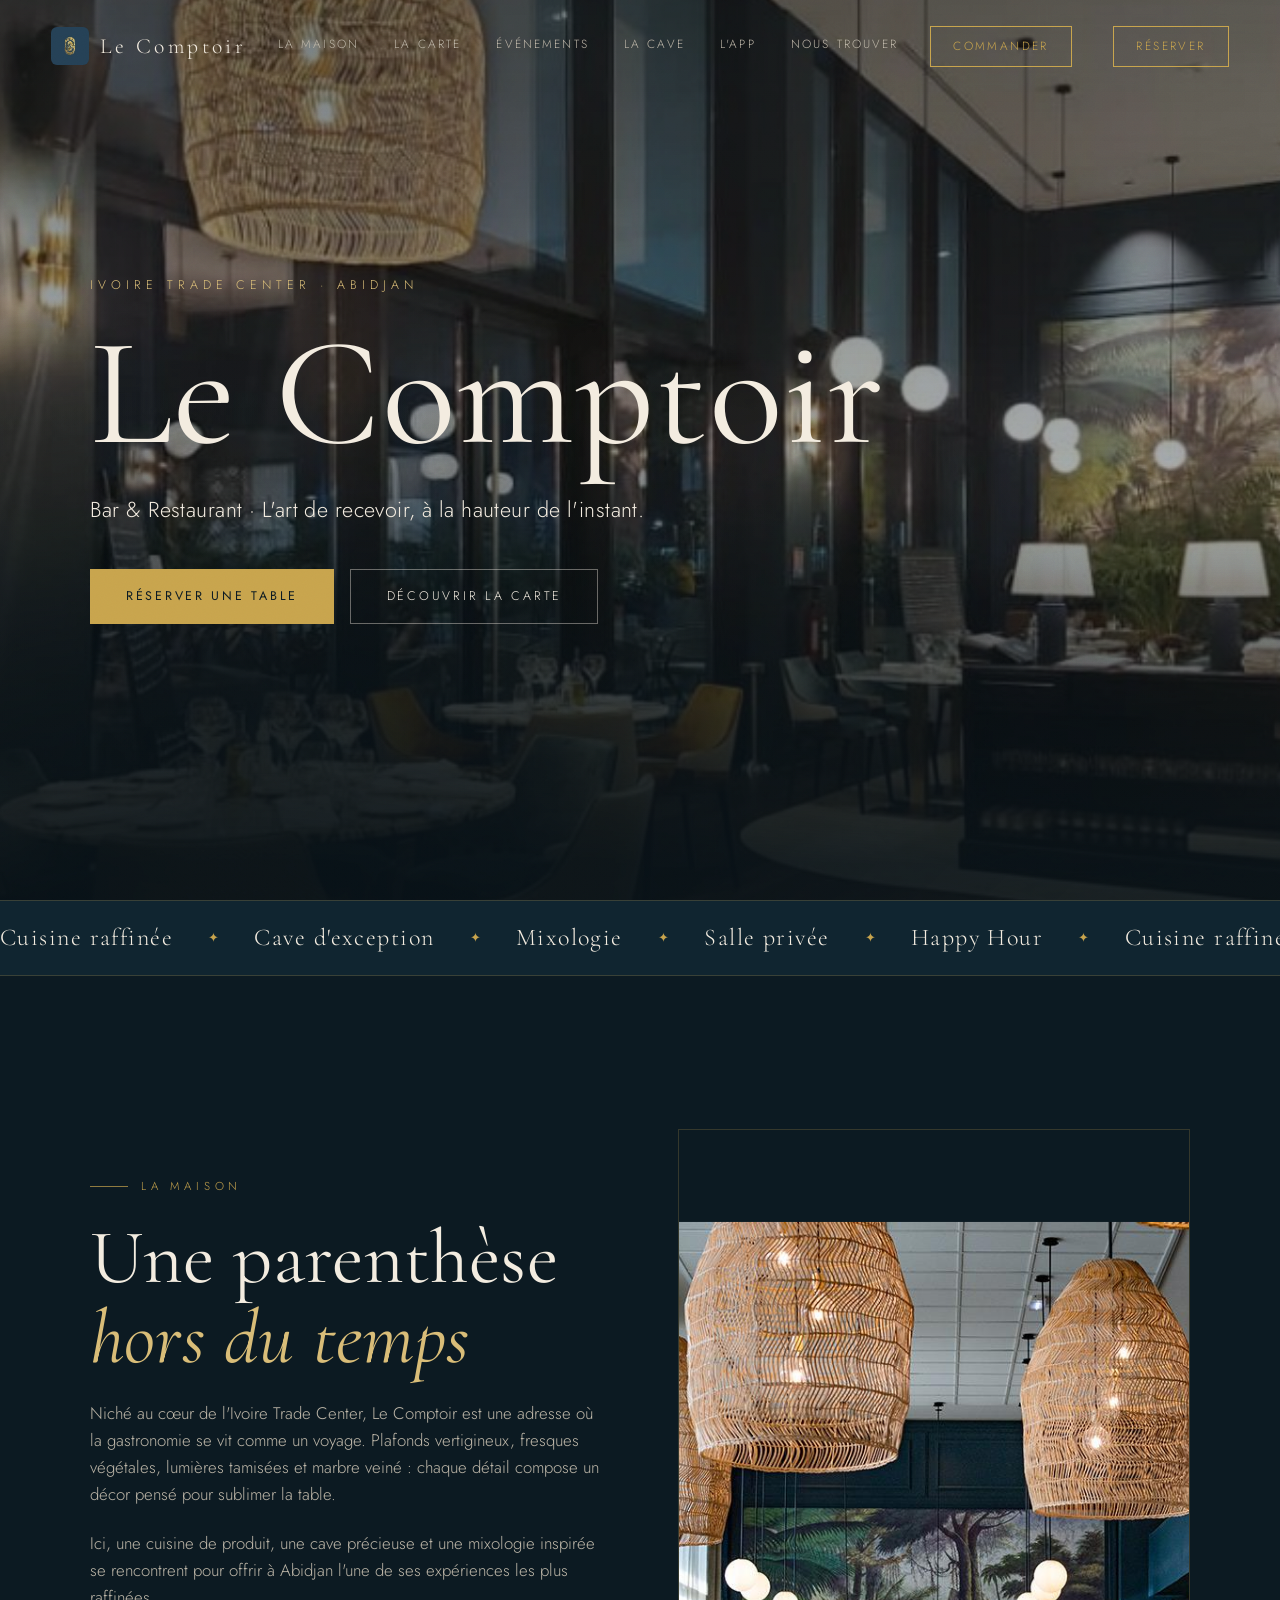
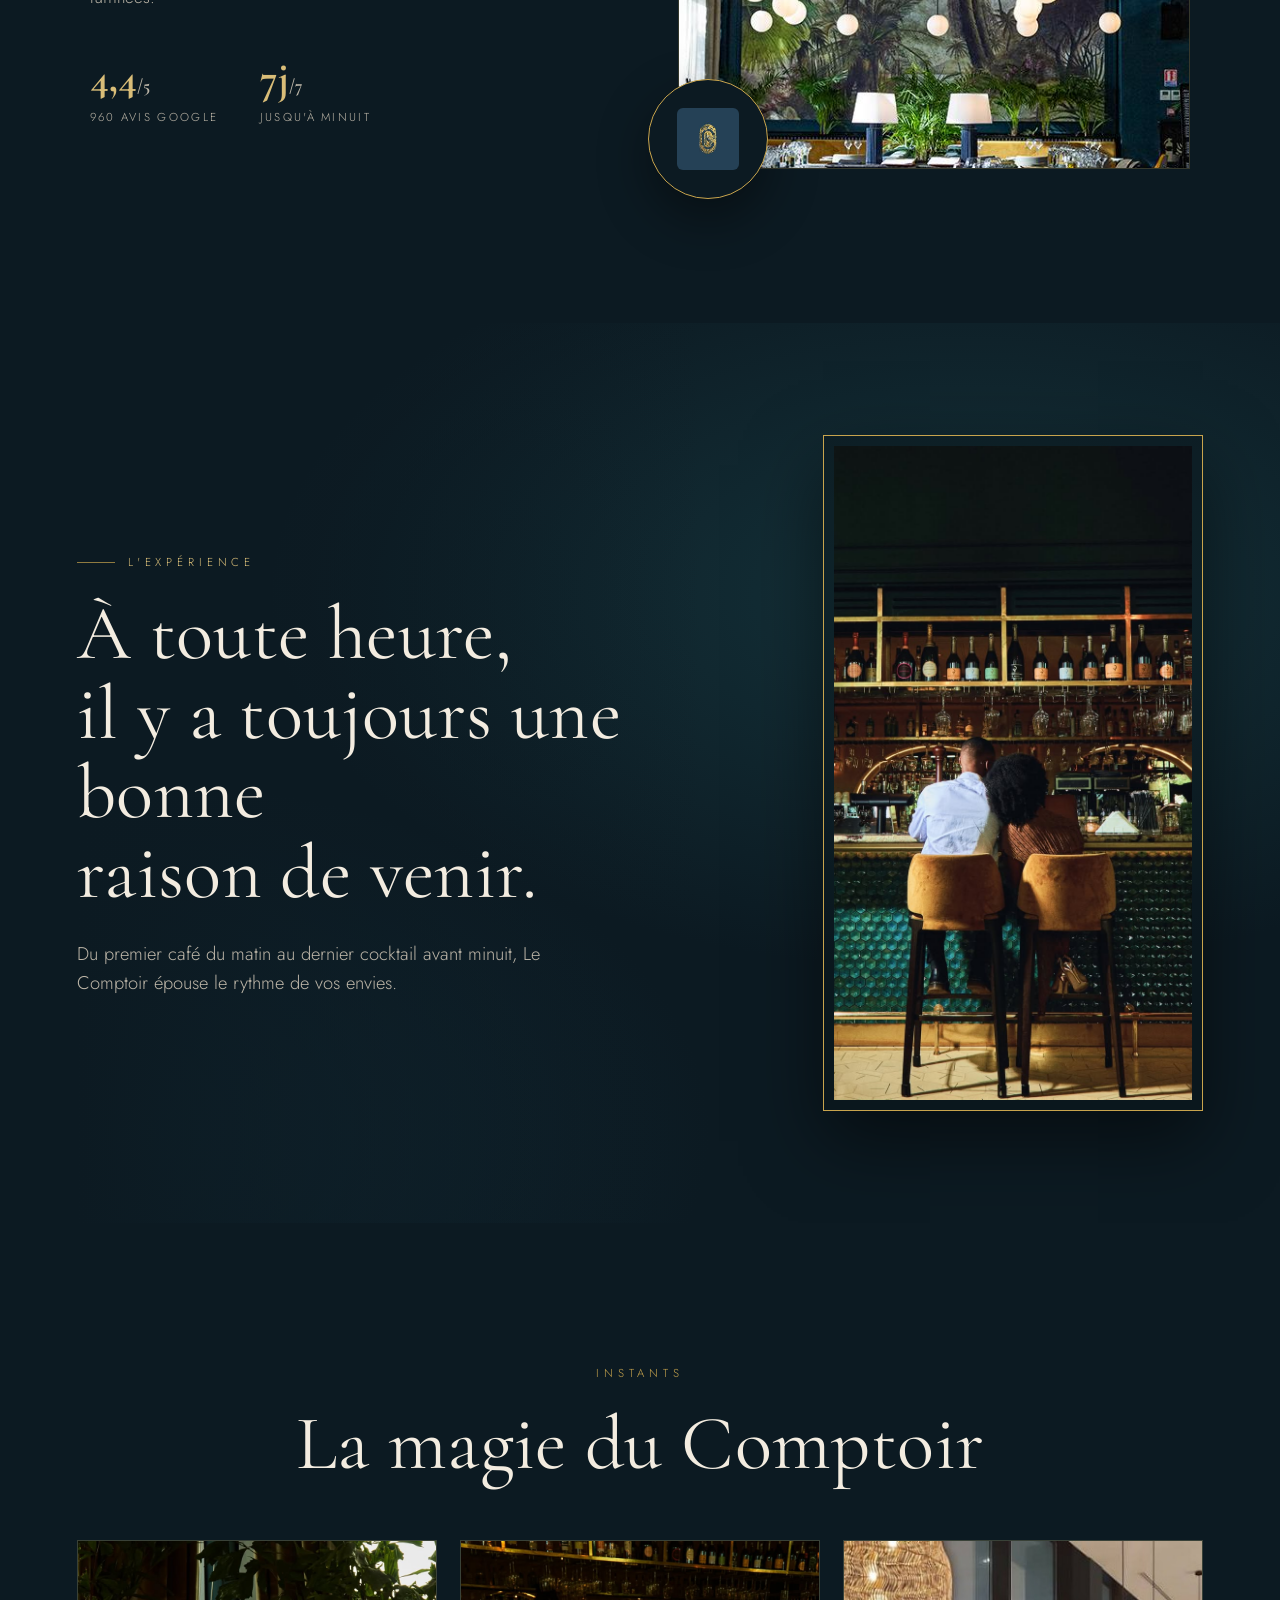
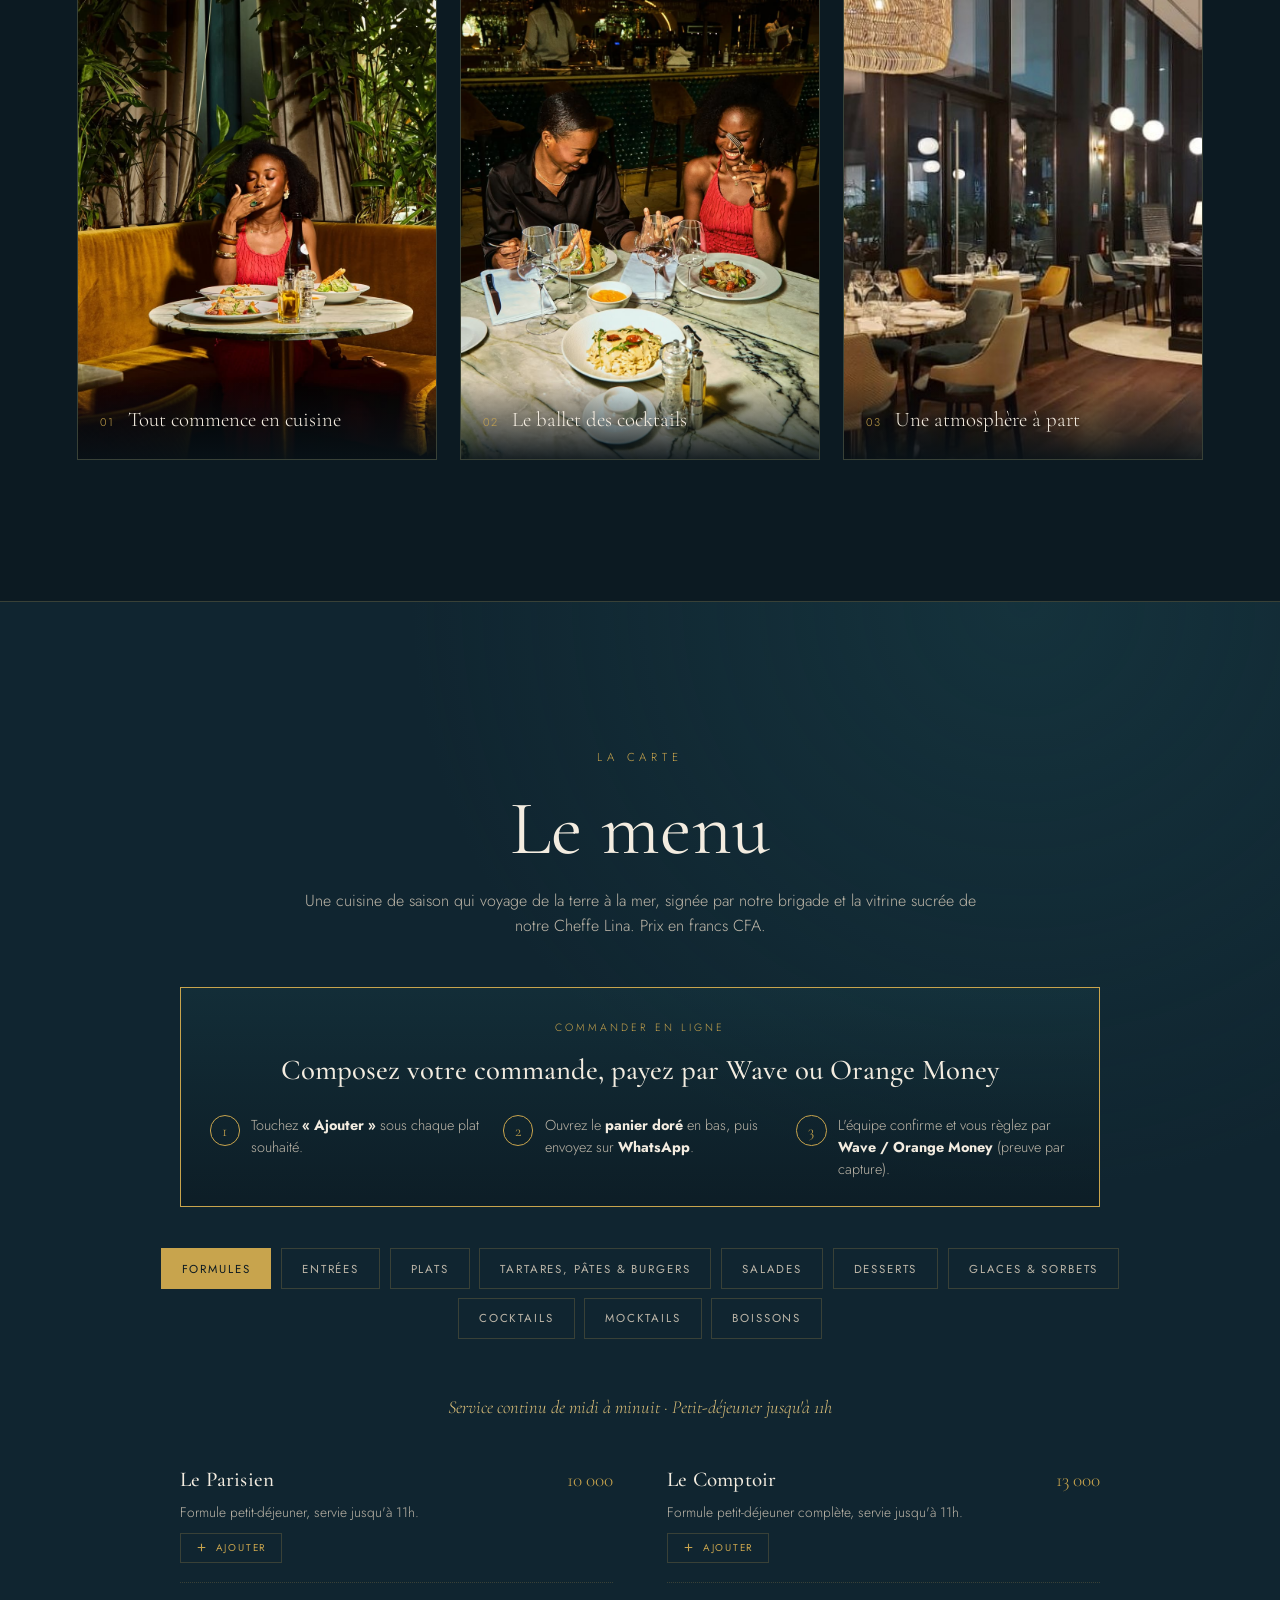
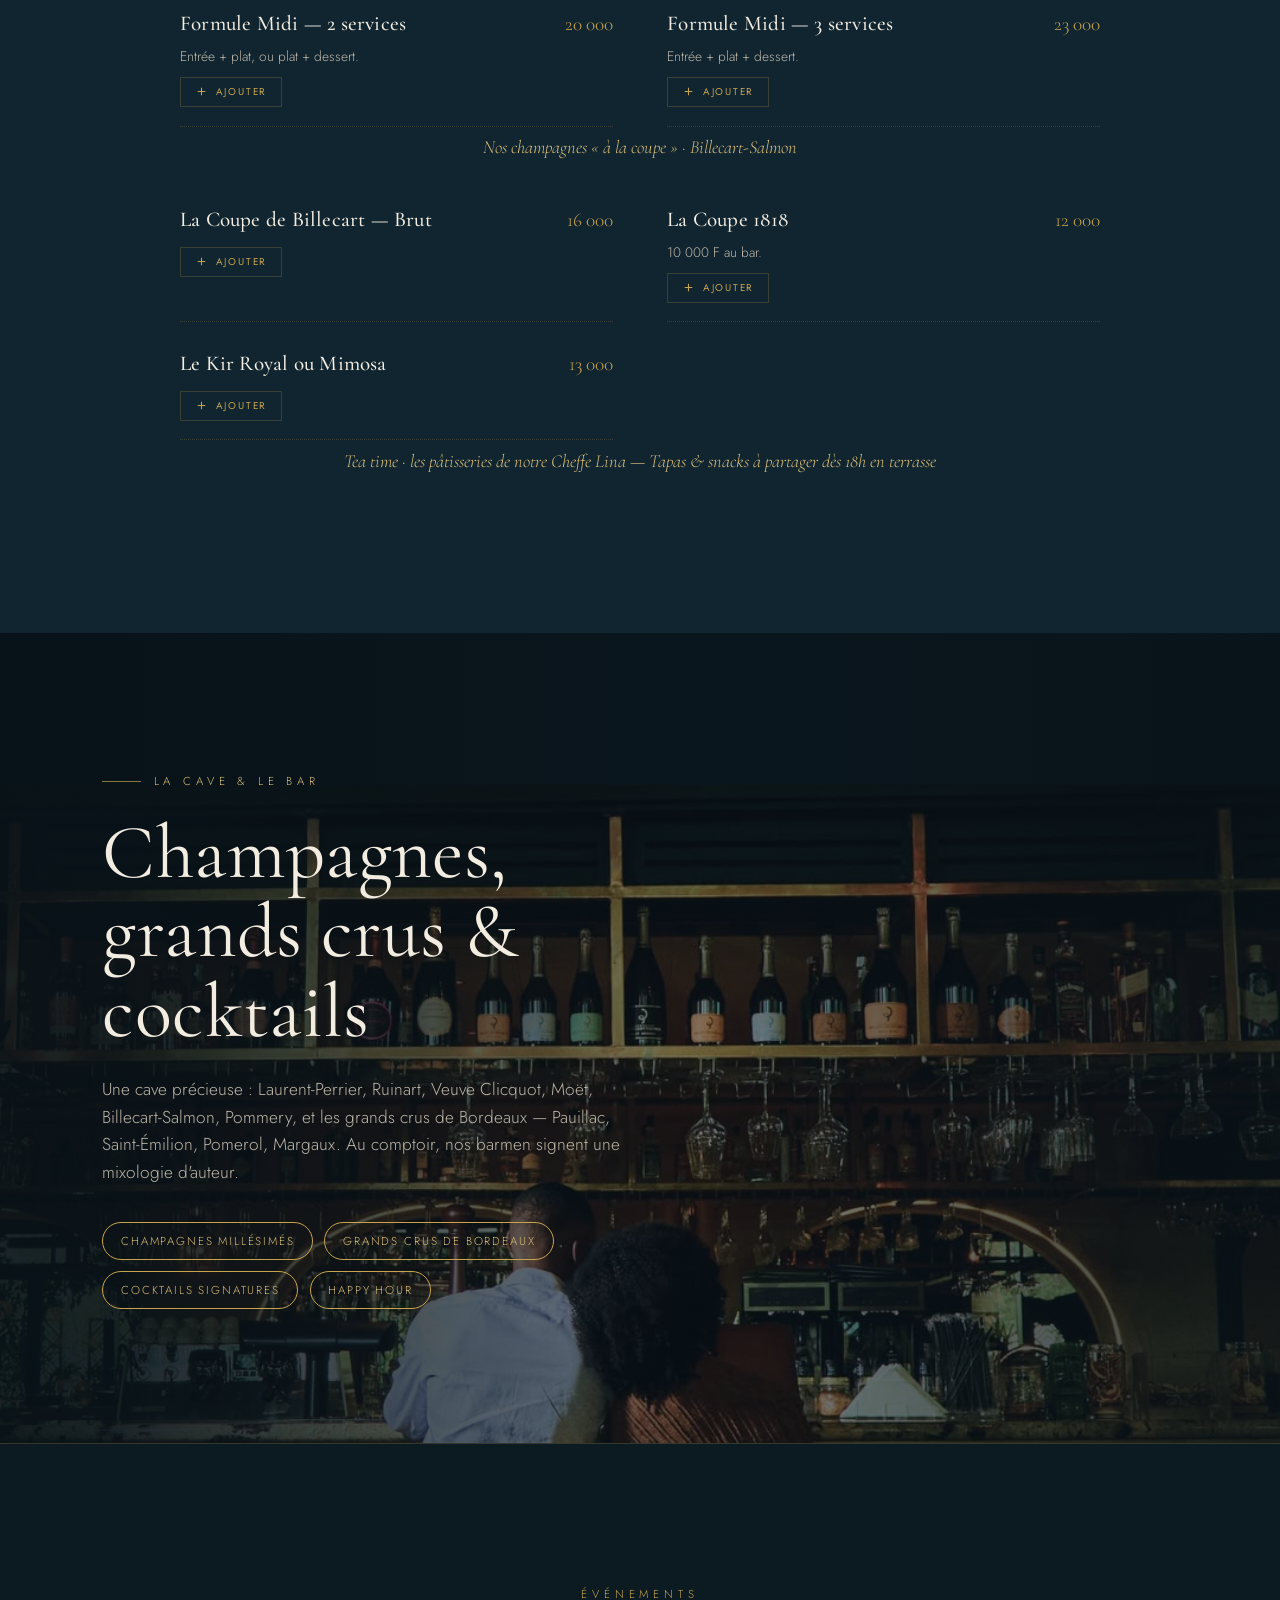
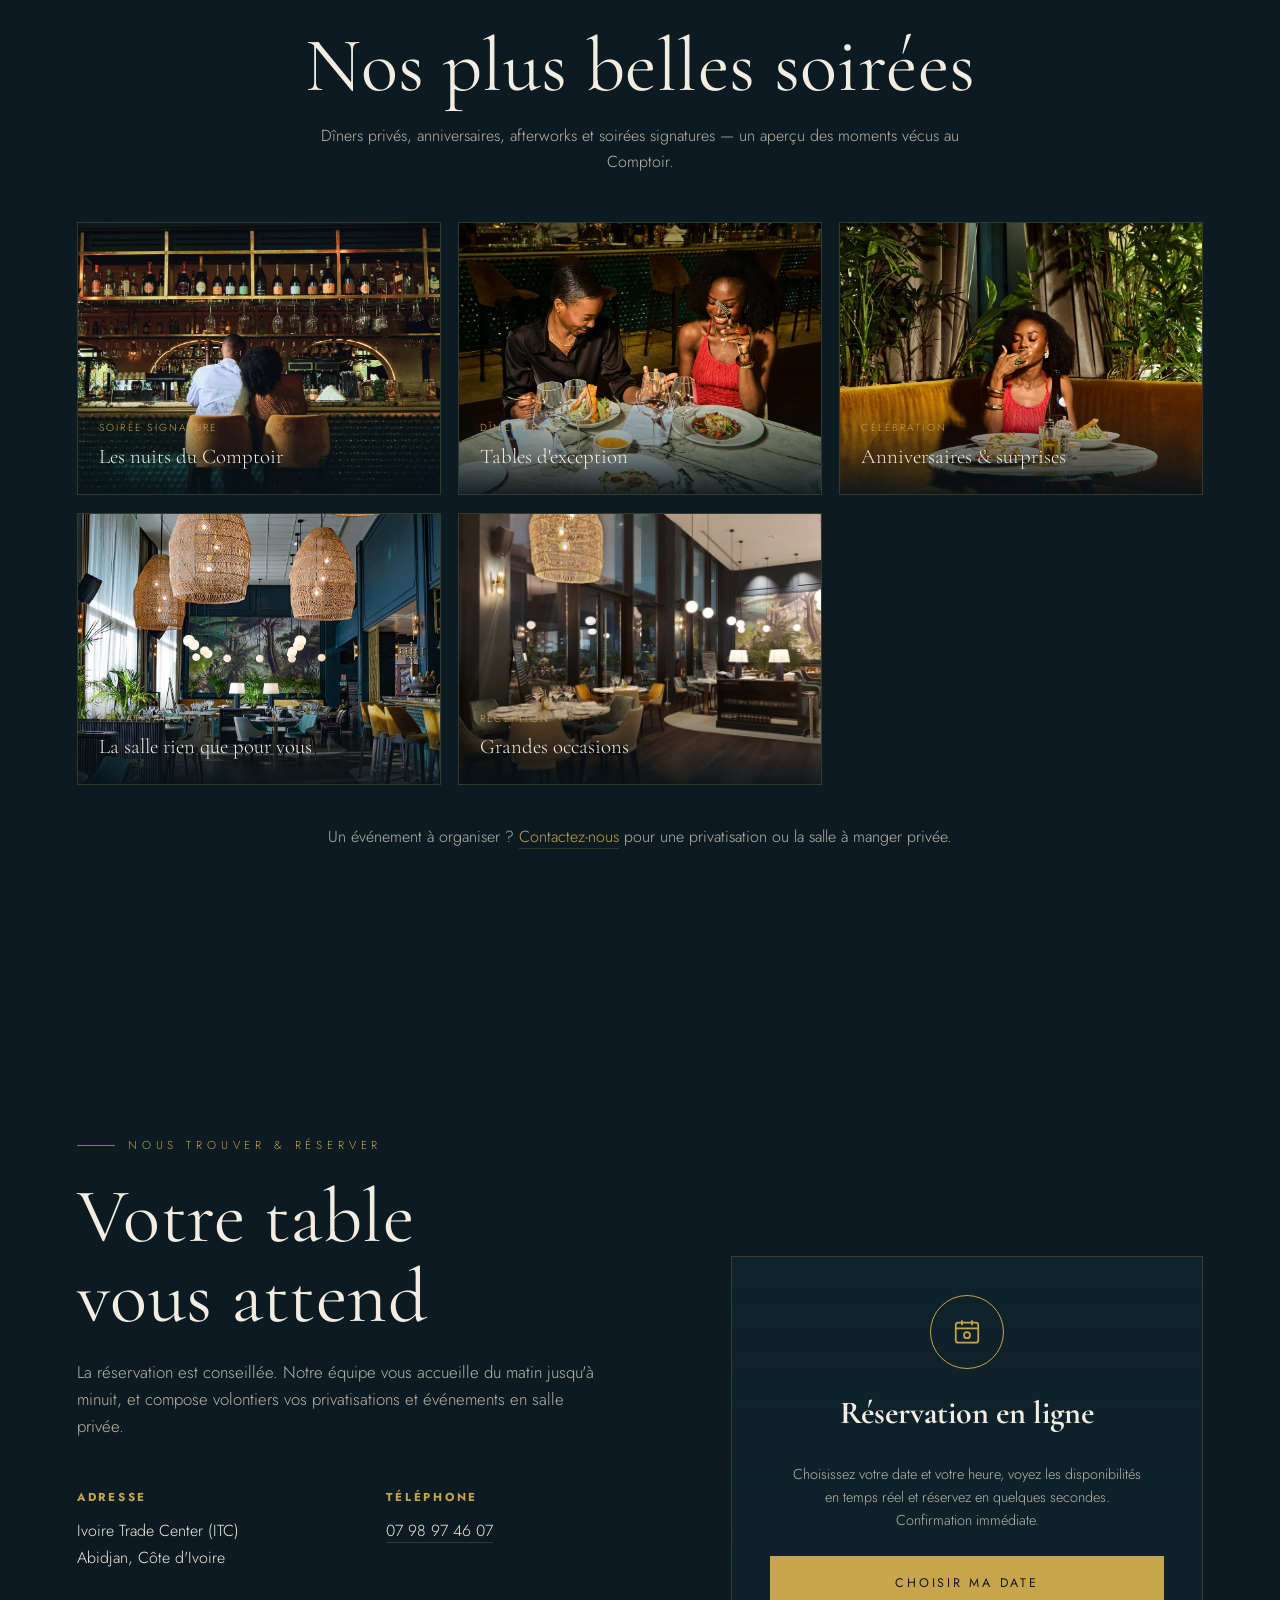
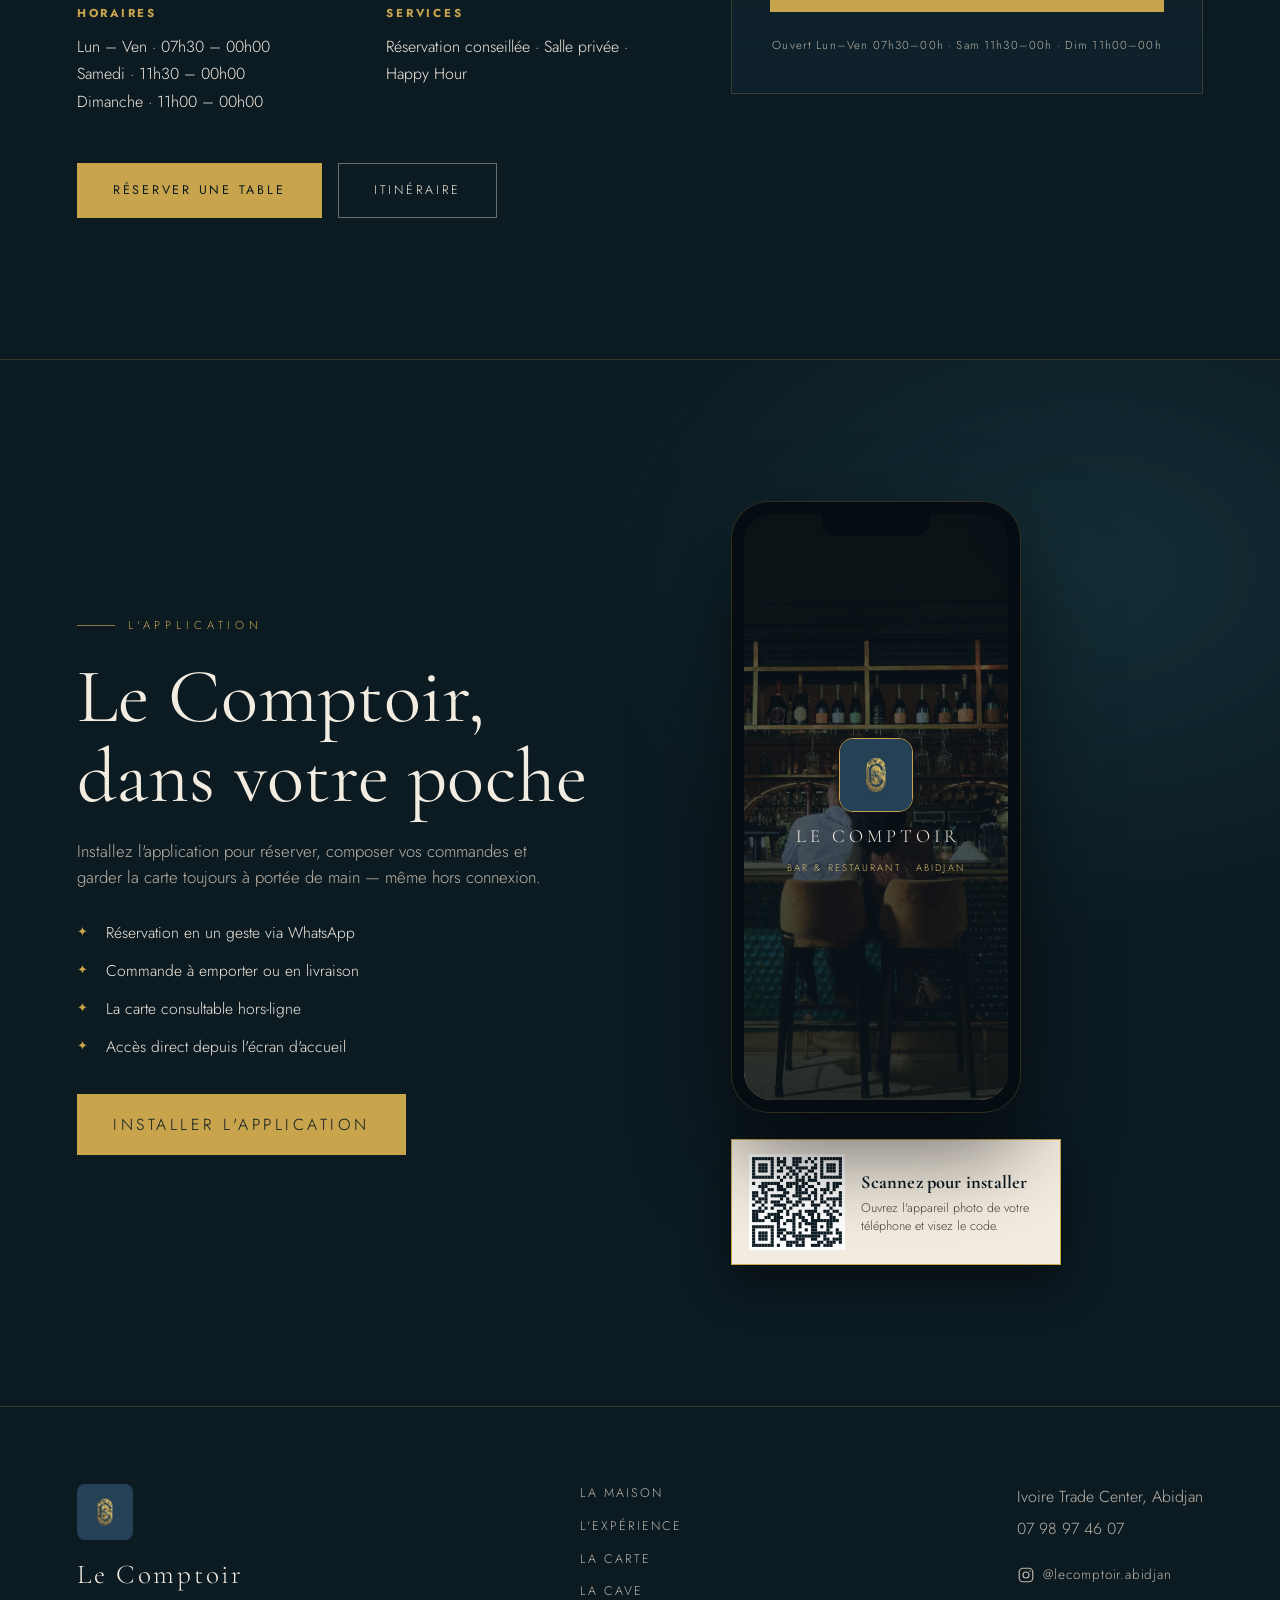
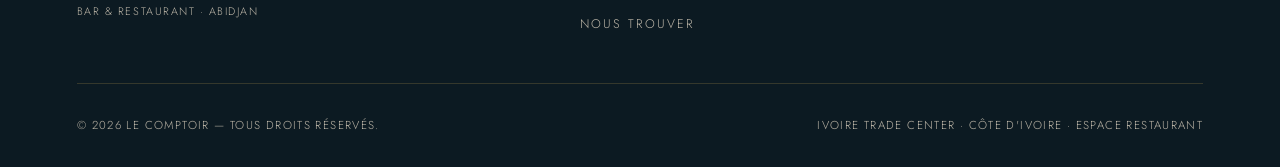
<file: index.html>
<!DOCTYPE html>
<html lang="fr">
<head>
<meta charset="UTF-8">
<meta name="viewport" content="width=device-width, initial-scale=1.0">
<title>Le Comptoir — Bar &amp; Restaurant · Abidjan</title>
<meta name="description" content="Le Comptoir, restaurant et bar haut de gamme au cœur de l'Ivoire Trade Center, Abidjan. Une cuisine raffinée, une cave d'exception et une atmosphère d'un autre monde.">
<link rel="icon" href="assets/img/logo.jpeg">
<!-- PWA -->
<link rel="manifest" href="manifest.webmanifest">
<meta name="theme-color" content="#0c1a22">
<meta name="mobile-web-app-capable" content="yes">
<meta name="apple-mobile-web-app-capable" content="yes">
<meta name="apple-mobile-web-app-status-bar-style" content="black-translucent">
<meta name="apple-mobile-web-app-title" content="Le Comptoir">
<link rel="apple-touch-icon" href="assets/icons/apple-touch-icon.png">
<link rel="preconnect" href="https://fonts.googleapis.com">
<link rel="preconnect" href="https://fonts.gstatic.com" crossorigin>
<link href="https://fonts.googleapis.com/css2?family=Cormorant+Garamond:ital,wght@0,300;0,400;0,500;0,600;1,400&family=Jost:wght@300;400;500&display=swap" rel="stylesheet">
<link rel="stylesheet" href="styles.css">
</head>
<body>

<!-- ===== Preloader ===== -->
<div class="preloader" id="preloader">
  <div class="preloader__inner">
    <img src="assets/img/logo.jpeg" alt="Le Comptoir" class="preloader__logo">
    <span class="preloader__name">LE COMPTOIR</span>
    <div class="preloader__bar"><span></span></div>
  </div>
</div>

<!-- ===== Progress + grain ===== -->
<div class="scroll-progress" id="scrollProgress"></div>
<div class="grain"></div>

<!-- ===== Nav ===== -->
<header class="nav" id="nav">
  <a href="#hero" class="nav__brand">
    <img src="assets/img/logo.jpeg" alt="Le Comptoir">
    <span>Le Comptoir</span>
  </a>
  <nav class="nav__links">
    <a href="#about">La Maison</a>
    <a href="#menu">La Carte</a>
    <a href="#events">Événements</a>
    <a href="#cave">La Cave</a>
    <a href="#app">L'App</a>
    <a href="#visite">Nous Trouver</a>
  </nav>
  <a href="#menu" class="nav__cta nav__cta--ghost">Commander</a>
  <a href="booking/reservation.html" class="nav__cta">Réserver</a>
  <button class="nav__burger" id="burger" aria-label="Menu"><span></span><span></span><span></span></button>
</header>

<div class="mobile-menu" id="mobileMenu">
  <a href="#about">La Maison</a>
  <a href="#menu">La Carte</a>
  <a href="#menu">Commander</a>
  <a href="#events">Événements</a>
  <a href="#cave">La Cave</a>
  <a href="#app">L'App</a>
  <a href="#visite">Nous Trouver</a>
  <a href="https://www.instagram.com/lecomptoir.abidjan/" target="_blank" rel="noopener">Instagram</a>
  <a href="booking/reservation.html" class="mobile-menu__cta">Réserver</a>
</div>

<!-- ===== HERO ===== -->
<section class="hero" id="hero">
  <div class="hero__media">
    <picture>
      <source media="(max-width:768px)" srcset="assets/img/bar.jpg">
      <img src="assets/img/salle.jpg" alt="La salle du Comptoir" class="hero__img" id="heroImg">
    </picture>
    <div class="hero__overlay"></div>
  </div>
  <div class="hero__content">
    <span class="hero__eyebrow" data-reveal>Ivoire Trade Center · Abidjan</span>
    <h1 class="hero__title">
      <span data-reveal data-delay="1">Le Comptoir</span>
    </h1>
    <p class="hero__sub" data-reveal data-delay="2">Bar &amp; Restaurant · L'art de recevoir, à la hauteur de l'instant.</p>
    <div class="hero__actions" data-reveal data-delay="3">
      <a href="booking/reservation.html" class="btn btn--gold">Réserver une table</a>
      <a href="#menu" class="btn btn--ghost">Découvrir la carte</a>
    </div>
  </div>
  <div class="hero__scroll" data-reveal data-delay="4">
    <span>Défiler</span>
    <div class="hero__scroll-line"></div>
  </div>
</section>

<!-- ===== Marquee ===== -->
<div class="marquee">
  <div class="marquee__track">
    <span>Cuisine raffinée</span><i>✦</i><span>Cave d'exception</span><i>✦</i><span>Mixologie</span><i>✦</i><span>Salle privée</span><i>✦</i><span>Happy Hour</span><i>✦</i>
    <span>Cuisine raffinée</span><i>✦</i><span>Cave d'exception</span><i>✦</i><span>Mixologie</span><i>✦</i><span>Salle privée</span><i>✦</i><span>Happy Hour</span><i>✦</i>
  </div>
</div>

<!-- ===== ABOUT ===== -->
<section class="about" id="about">
  <div class="about__text">
    <span class="kicker" data-reveal>La Maison</span>
    <h2 class="h-display" data-reveal data-delay="1">Une parenthèse<br><em>hors du temps</em></h2>
    <p data-reveal data-delay="2">Niché au cœur de l'Ivoire Trade Center, Le Comptoir est une adresse où la gastronomie se vit comme un voyage. Plafonds vertigineux, fresques végétales, lumières tamisées et marbre veiné&nbsp;: chaque détail compose un décor pensé pour sublimer la table.</p>
    <p data-reveal data-delay="3">Ici, une cuisine de produit, une cave précieuse et une mixologie inspirée se rencontrent pour offrir à Abidjan l'une de ses expériences les plus raffinées.</p>
    <div class="about__stats" data-reveal data-delay="4">
      <div><strong>4,4<span>/5</span></strong><small>960 avis Google</small></div>
      <div><strong>7j<span>/7</span></strong><small>jusqu'à minuit</small></div>
    </div>
  </div>
  <div class="about__media">
    <div class="about__img-wrap" data-reveal data-delay="2">
      <img src="assets/img/salle2.jpg" alt="Intérieur du Comptoir" data-parallax="0.12">
    </div>
    <div class="about__badge" data-reveal data-delay="3">
      <img src="assets/img/logo.jpeg" alt="Logo Le Comptoir">
    </div>
  </div>
</section>

<!-- ===== EXPERIENCE / VIDEO PINNED ===== -->
<section class="experience" id="experience">
  <div class="experience__bg" aria-hidden="true"></div>
  <div class="experience__veil"></div>
  <div class="experience__inner">
    <div class="experience__content">
      <span class="kicker kicker--light" data-reveal>L'Expérience</span>
      <h2 class="h-display h-display--light" data-reveal data-delay="1">À toute heure,<br>il y a toujours une bonne<br>raison de venir.</h2>
      <p data-reveal data-delay="2">Du premier café du matin au dernier cocktail avant minuit, Le Comptoir épouse le rythme de vos envies.</p>
    </div>
    <div class="experience__frame" data-reveal data-delay="2">
      <video muted loop playsinline preload="metadata" poster="assets/img/bar.jpg" data-autoplay>
        <source src="assets/video/ambiance.mp4" type="video/mp4">
      </video>
    </div>
  </div>
</section>

<!-- ===== TRIPTYQUE VIDEOS ===== -->
<section class="triptych">
  <div class="triptych__head">
    <span class="kicker" data-reveal>Instants</span>
    <h2 class="h-display" data-reveal data-delay="1">La magie du Comptoir</h2>
  </div>
  <div class="triptych__grid">
    <figure class="vcard" data-reveal>
      <video muted loop playsinline preload="metadata" poster="assets/img/banquette.jpg" data-autoplay>
        <source src="assets/video/cuisine.mp4" type="video/mp4">
      </video>
      <figcaption><span>01</span>Tout commence en cuisine</figcaption>
    </figure>
    <figure class="vcard vcard--tall" data-reveal data-delay="1">
      <video muted loop playsinline preload="metadata" poster="assets/img/duo-marbre.jpg" data-autoplay>
        <source src="assets/video/cocktail.mp4" type="video/mp4">
      </video>
      <figcaption><span>02</span>Le ballet des cocktails</figcaption>
    </figure>
    <figure class="vcard" data-reveal data-delay="2">
      <video muted loop playsinline preload="metadata" poster="assets/img/salle.jpg" data-autoplay>
        <source src="assets/video/ambiance.mp4" type="video/mp4">
      </video>
      <figcaption><span>03</span>Une atmosphère à part</figcaption>
    </figure>
  </div>
</section>

<!-- ===== MENU ===== -->
<section class="menu" id="menu">
  <div class="menu__intro">
    <span class="kicker" data-reveal>La Carte</span>
    <h2 class="h-display" data-reveal data-delay="1">Le menu</h2>
    <p data-reveal data-delay="2">Une cuisine de saison qui voyage de la terre à la mer, signée par notre brigade et la vitrine sucrée de notre Cheffe Lina. Prix en francs CFA.</p>
  </div>

  <div class="order-banner" data-reveal>
    <div class="order-banner__head">
      <span class="order-banner__tag">Commander en ligne</span>
      <h3>Composez votre commande, payez par Wave ou Orange Money</h3>
    </div>
    <div class="order-banner__steps">
      <div><span>1</span>Touchez <strong>« Ajouter »</strong> sous chaque plat souhaité.</div>
      <div><span>2</span>Ouvrez le <strong>panier doré</strong> en bas, puis envoyez sur <strong>WhatsApp</strong>.</div>
      <div><span>3</span>L'équipe confirme et vous règlez par <strong>Wave / Orange Money</strong> (preuve par capture).</div>
    </div>
  </div>

  <div class="menu__tabs" id="menuTabs" data-reveal>
    <button class="active" data-tab="formules">Formules</button>
    <button data-tab="entrees">Entrées</button>
    <button data-tab="plats">Plats</button>
    <button data-tab="pates">Tartares, Pâtes &amp; Burgers</button>
    <button data-tab="salades">Salades</button>
    <button data-tab="desserts">Desserts</button>
    <button data-tab="glaces">Glaces &amp; Sorbets</button>
    <button data-tab="cocktails">Cocktails</button>
    <button data-tab="mocktails">Mocktails</button>
    <button data-tab="boissons">Boissons</button>
  </div>

  <div class="menu__panels">

    <!-- FORMULES -->
    <div class="menu__panel active" data-panel="formules">
      <p class="menu__note">Service continu de midi à minuit · Petit-déjeuner jusqu'à 11h</p>
      <div class="dish"><div class="dish__head"><h3>Le Parisien</h3><span class="dish__price">10&nbsp;000</span></div><p>Formule petit-déjeuner, servie jusqu'à 11h.</p></div>
      <div class="dish"><div class="dish__head"><h3>Le Comptoir</h3><span class="dish__price">13&nbsp;000</span></div><p>Formule petit-déjeuner complète, servie jusqu'à 11h.</p></div>
      <div class="dish"><div class="dish__head"><h3>Formule Midi — 2 services</h3><span class="dish__price">20&nbsp;000</span></div><p>Entrée + plat, ou plat + dessert.</p></div>
      <div class="dish"><div class="dish__head"><h3>Formule Midi — 3 services</h3><span class="dish__price">23&nbsp;000</span></div><p>Entrée + plat + dessert.</p></div>
      <p class="menu__note">Nos champagnes « à la coupe » · Billecart-Salmon</p>
      <div class="dish"><div class="dish__head"><h3>La Coupe de Billecart — Brut</h3><span class="dish__price">16&nbsp;000</span></div></div>
      <div class="dish"><div class="dish__head"><h3>La Coupe 1818</h3><span class="dish__price">12&nbsp;000</span></div><p>10 000 F au bar.</p></div>
      <div class="dish"><div class="dish__head"><h3>Le Kir Royal ou Mimosa</h3><span class="dish__price">13&nbsp;000</span></div></div>
      <p class="menu__note">Tea time · les pâtisseries de notre Cheffe Lina — Tapas &amp; snacks à partager dès 18h en terrasse</p>
    </div>

    <!-- ENTRÉES -->
    <div class="menu__panel" data-panel="entrees">
      <p class="menu__note">Poissons &amp; crustacés</p>
      <div class="dish"><div class="dish__head"><h3>Carpaccio de mérou au citron vert de Côte d'Ivoire</h3><span class="dish__price">15&nbsp;000</span></div><p>Produit cru.</p></div>
      <div class="dish"><div class="dish__head"><h3>Ceviche de bar au gingembre</h3><span class="dish__price">17&nbsp;000</span></div><p>Produit cru.</p></div>
      <div class="dish"><div class="dish__head"><h3>Tartelette au crabe, avocat &amp; pamplemousse</h3><span class="dish__price">21&nbsp;000</span></div></div>
      <div class="dish"><div class="dish__head"><h3>Tartare avocat-crevettes, spicy mayo</h3><span class="dish__price">15&nbsp;000</span></div></div>
      <div class="dish"><div class="dish__head"><h3>Tartare de thon &amp; avocat, crème fine de cacahuète</h3><span class="dish__price">15&nbsp;000</span></div><p>Produit cru.</p></div>
      <div class="dish"><div class="dish__head"><h3>Sashimi de thon, légumes croquants</h3><span class="dish__price">18&nbsp;000</span></div><p>Produit cru.</p></div>
      <div class="dish"><div class="dish__head"><h3>Rillettes de thon « maison »</h3><span class="dish__price">17&nbsp;000</span></div><p>Pour 2 personnes.</p></div>
      <div class="dish"><div class="dish__head"><h3>Poulpe cuit à basse température</h3><span class="dish__price">16&nbsp;000</span></div><p>Coulis de poivron rouge, chorizo (porc).</p></div>
      <div class="dish"><div class="dish__head"><h3>Ravioles de gambas ouvertes, ricotta</h3><span class="dish__price">15&nbsp;000</span></div></div>

      <p class="menu__note">Les entrées signatures</p>
      <div class="dish"><div class="dish__head"><h3>Aubergine rôtie au chèvre</h3><span class="dish__price">12&nbsp;000</span></div><p>Tomate séchée, pousses d'épinards &amp; olives.</p></div>
      <div class="dish"><div class="dish__head"><h3>Burrata au pesto</h3><span class="dish__price">19&nbsp;000</span></div><p>Tomates cerises, olives &amp; roquette.</p></div>
      <div class="dish"><div class="dish__head"><h3>Bœuf sauté au miso</h3><span class="dish__price">17&nbsp;000</span></div></div>

      <p class="menu__note">Les classiques</p>
      <div class="dish"><div class="dish__head"><h3>Terrine de foie gras maison, chutney</h3><span class="dish__price">28&nbsp;000</span></div></div>
      <div class="dish"><div class="dish__head"><h3>Saumon fumé, crème citronnée</h3><span class="dish__price">29&nbsp;000</span></div></div>
      <div class="dish"><div class="dish__head"><h3>12 gros escargots de Bourgogne</h3><span class="dish__price">28&nbsp;000</span></div><p>Beurre persillé.</p></div>
      <div class="dish"><div class="dish__head"><h3>Œufs coulants bénédicte au saumon</h3><span class="dish__price">21&nbsp;000</span></div><p>Sabayon au champagne.</p></div>
      <div class="dish"><div class="dish__head"><h3>Œufs bio mayonnaise, salade verte</h3><span class="dish__price">14&nbsp;000</span></div></div>
      <div class="dish"><div class="dish__head"><h3>Assiette de jambon d'exception</h3><span class="dish__price">18&nbsp;000</span></div></div>
    </div>

    <!-- PLATS -->
    <div class="menu__panel" data-panel="plats">
      <p class="menu__note">Poissons &amp; fruits de mer d'ici et d'ailleurs</p>
      <div class="dish"><div class="dish__head"><h3>Pavé de mérou, beurre blanc au curcuma façon Comptoir</h3><span class="dish__price">28&nbsp;000</span></div><p>Courgettes confites, coquillages et purée de pommes de terre.</p></div>
      <div class="dish"><div class="dish__head"><h3>Pavé de saumon snacké, gnocchis maison</h3><span class="dish__price">29&nbsp;000</span></div><p>Crème à l'aneth, parmesan et tomates séchées.</p></div>
      <div class="dish"><div class="dish__head"><h3>Pavé de bar, déclinaison de pommes de terre</h3><span class="dish__price">26&nbsp;000</span></div><p>Jus émulsionné à la truffe.</p></div>
      <div class="dish"><div class="dish__head"><h3>Poulpe grillé à la gremolata</h3><span class="dish__price">28&nbsp;000</span></div><p>Pommes écrasées &amp; crème de ciboulette.</p></div>
      <div class="dish"><div class="dish__head"><h3>Steak de thon à la plancha</h3><span class="dish__price">21&nbsp;000</span></div><p>Crème d'olive noire &amp; patate douce rôtie.</p></div>
      <div class="dish"><div class="dish__head"><h3>Gambas snackées, sauce vierge à l'ivoirienne</h3><span class="dish__price">28&nbsp;000</span></div><p>Riz blanc.</p></div>
      <div class="dish"><div class="dish__head"><h3>Sole de Bretagne entière à la plancha</h3><span class="dish__price">45&nbsp;000</span></div><p>Purée légère de pommes de terre.</p></div>

      <p class="menu__note">Viandes</p>
      <div class="dish"><div class="dish__head"><h3>Entrecôte de bœuf Simental · 350 g</h3><span class="dish__price">37&nbsp;000</span></div><p>Sauce béarnaise, frites.</p></div>
      <div class="dish"><div class="dish__head"><h3>Filet de bœuf, sauce poivre de Baffia</h3><span class="dish__price">29&nbsp;000</span></div><p>Frites.</p></div>
      <div class="dish"><div class="dish__head"><h3>Magret de canard, sauce bigarade</h3><span class="dish__price">32&nbsp;000</span></div><p>Gratin de pommes de terre.</p></div>
      <div class="dish"><div class="dish__head"><h3>Souris d'agneau du Comptoir, jus épicé</h3><span class="dish__price">29&nbsp;000</span></div><p>Mousseline de patate douce, tomate séchée.</p></div>
      <div class="dish"><div class="dish__head"><h3>Entrecôte de veau, sauce porto truffe</h3><span class="dish__price">34&nbsp;000</span></div><p>Coquillettes à la truffe.</p></div>
      <div class="dish"><div class="dish__head"><h3>Poitrine de cochon du Cantal à la plancha</h3><span class="dish__price">28&nbsp;000</span></div><p>Sauce moutarde miso à l'ancienne, purée de pommes de terre.</p></div>
      <div class="dish"><div class="dish__head"><h3>Côtes d'agneau, jus au thym</h3><span class="dish__price">36&nbsp;000</span></div><p>Haricots verts, tomate &amp; olives.</p></div>
      <div class="dish"><div class="dish__head"><h3>Côte de veau, crème aux morilles</h3><span class="dish__price">37&nbsp;000</span></div><p>Pommes sautées.</p></div>
      <p class="menu__note">Changement de garnitures &amp; suppléments — 4 000 F · Jeunes pousses d'épinards — 5 000 F<br>Légumes poêlés · Salade verte · Risotto de coquillettes à la truffe · Gnocchis · Haricots verts</p>
    </div>

    <!-- TARTARES, PÂTES & BURGERS -->
    <div class="menu__panel" data-panel="pates">
      <p class="menu__note">Tartare &amp; Carpaccio</p>
      <div class="dish"><div class="dish__head"><h3>Tartare de bœuf au couteau, « dressé devant vous »</h3><span class="dish__price">24&nbsp;000</span></div><p>Frites et salade. Produit cru.</p></div>
      <div class="dish"><div class="dish__head"><h3>Carpaccio de bœuf, câpres, parmesan</h3><span class="dish__price">19&nbsp;000</span></div><p>Frites &amp; salade. Produit cru.</p></div>

      <p class="menu__note">Pâtes</p>
      <div class="dish"><div class="dish__head"><h3>Les fameuses « Rigatoni » à la tartufata</h3><span class="dish__price">25&nbsp;000</span></div><p>Burrata du Comptoir.</p></div>
      <div class="dish"><div class="dish__head"><h3>Linguines aux gambas, « comme à l'ouverture »</h3><span class="dish__price">28&nbsp;000</span></div></div>
      <div class="dish"><div class="dish__head"><h3>Linguines au bœuf Stroganoff</h3><span class="dish__price">26&nbsp;000</span></div></div>

      <p class="menu__note">Burgers</p>
      <div class="dish"><div class="dish__head"><h3>Smash burger</h3><span class="dish__price">19&nbsp;000</span></div><p>Sauce aurore, oignon rouge, comté, frites.</p></div>
      <div class="dish"><div class="dish__head"><h3>Burger raclette</h3><span class="dish__price">19&nbsp;000</span></div><p>Sauce cocktail, oignon rouge, fromage à raclette, tomate séchée, frites.</p></div>
    </div>

    <!-- SALADES -->
    <div class="menu__panel" data-panel="salades">
      <p class="menu__note">Disponibles en entrée ou en plat</p>
      <div class="dish"><div class="dish__head"><h3>Salade de gambas, légumes du moment</h3><span class="dish__price">26&nbsp;000</span></div><p>Vinaigrette. En entrée : 14 000 F · en plat : 26 000 F.</p></div>
      <div class="dish"><div class="dish__head"><h3>« Salade César » à notre façon</h3><span class="dish__price">19&nbsp;000</span></div><p>Poulet croustillant. En entrée : 10 000 F · en plat : 19 000 F.</p></div>
      <div class="dish"><div class="dish__head"><h3>Salade de bœuf à la japonaise</h3><span class="dish__price">24&nbsp;000</span></div><p>En entrée : 13 000 F · en plat : 24 000 F.</p></div>
    </div>

    <!-- DESSERTS -->
    <div class="menu__panel" data-panel="desserts">
      <p class="menu__note">Les incontournables</p>
      <div class="dish"><div class="dish__head"><h3>Pain perdu maison</h3><span class="dish__price">9&nbsp;500</span></div><p>Brioche maison, boule de glace vanille.</p></div>
      <div class="dish"><div class="dish__head"><h3>Mi-cuit au chocolat</h3><span class="dish__price">9&nbsp;500</span></div><p>Boule de glace vanille.</p></div>
      <div class="dish"><div class="dish__head"><h3>Crème brûlée à la vanille de Madagascar</h3><span class="dish__price">8&nbsp;500</span></div></div>
      <div class="dish"><div class="dish__head"><h3>Café très gourmand</h3><span class="dish__price">8&nbsp;500</span></div></div>
      <div class="dish"><div class="dish__head"><h3>Champagne gourmand</h3><span class="dish__price">17&nbsp;000</span></div></div>
      <div class="dish"><div class="dish__head"><h3>Tiramisu Nuage</h3><span class="dish__price">9&nbsp;500</span></div><p>Amaretto.</p></div>
      <div class="dish"><div class="dish__head"><h3>Riz au lait intensément vanillé</h3><span class="dish__price">9&nbsp;000</span></div><p>Caramel &amp; noisettes.</p></div>
      <div class="dish"><div class="dish__head"><h3>Crumble aux pommes, fève de Tonka</h3><span class="dish__price">10&nbsp;000</span></div><p>Glace vanille.</p></div>
      <div class="dish"><div class="dish__head"><h3>Profiteroles « Le Comptoir »</h3><span class="dish__price">9&nbsp;500</span></div><p>Glaces vanille &amp; chocolat, sauce chocolat chaud.</p></div>
      <div class="dish"><div class="dish__head"><h3>Tiramisù matcha</h3><span class="dish__price">10&nbsp;000</span></div><p>Crème légère &amp; biscuit imbibé au thé vert japonais.</p></div>
      <div class="dish"><div class="dish__head"><h3>Mousse tout-choco</h3><span class="dish__price">8&nbsp;000</span></div><p>Avec fleur de sel.</p></div>
      <div class="dish"><div class="dish__head"><h3>Salade de fruits frais</h3><span class="dish__price">7&nbsp;000</span></div><p>Sirop infusé à la vanille de Madagascar.</p></div>
      <div class="dish"><div class="dish__head"><h3>Irish coffee</h3><span class="dish__price">12&nbsp;000</span></div><p>Café, whiskey irlandais &amp; crème fouettée.</p></div>
      <div class="dish"><div class="dish__head"><h3>Desserts du moment</h3><span class="dish__price">9&nbsp;500</span></div><p>Le chariot de notre cheffe pâtissière : un large choix de créations maison.</p></div>
    </div>

    <!-- GLACES & SORBETS -->
    <div class="menu__panel" data-panel="glaces">
      <p class="menu__note">Glaces &amp; sorbets « maison » — 1 boule 2 500 F · 2 boules 4 500 F · 3 boules 7 000 F</p>
      <div class="pozzetto">
        <div class="pozzetto__col">
          <h4>Les glaces</h4>
          <ul><li>Vanille Bourbon</li><li>Chocolat noir</li><li>Gianduja</li><li>Caramel beurre salé</li><li>Café Costadora</li><li>Pistache</li><li>Matcha (thé vert japonais)</li></ul>
        </div>
        <div class="pozzetto__col">
          <h4>Les sorbets</h4>
          <ul><li>Citron</li><li>Mangue</li><li>Fraise</li><li>Framboise</li><li>Noix de coco</li></ul>
        </div>
      </div>
    </div>

    <!-- COCKTAILS -->
    <div class="menu__panel" data-panel="cocktails">
      <p class="menu__note">Nos cocktails signatures — 12 000 F</p>
      <div class="dish"><div class="dish__head"><h3>Kentucky day</h3><span class="dish__price">12&nbsp;000</span></div><p>12 cl · Frais, puissant — Bourbon, ananas, citron, melon, passion.</p></div>
      <div class="dish"><div class="dish__head"><h3>Le Comte de Cocody</h3><span class="dish__price">12&nbsp;000</span></div><p>12 cl · Épicé, fumé, acidulé — Mezcal, tequila, triple sec, citron, mangue épicée, fleur de sel.</p></div>
      <div class="dish"><div class="dish__head"><h3>Petit goumin</h3><span class="dish__price">12&nbsp;000</span></div><p>11 cl · Fruité, piquant, intense — Rhum dark, gingembre, fruits rouges, passion, citron.</p></div>
      <div class="dish"><div class="dish__head"><h3>Fleur du printemps</h3><span class="dish__price">12&nbsp;000</span></div><p>12 cl · Acidulé, floral — Gin Citadelle jardin d'été, yuzu, fleur de sureau, citron, infusion jasmin, bitter maison.</p></div>
      <div class="dish"><div class="dish__head"><h3>Le gouverneur</h3><span class="dish__price">12&nbsp;000</span></div><p>8 cl · Doux, acidulé, puissant — Rhum dark, bourbon, sirop de vanille, mousse passion-orgeat, Angostura.</p></div>
      <div class="dish"><div class="dish__head"><h3>Caprice d'été</h3><span class="dish__price">12&nbsp;000</span></div><p>18 cl · Rafraîchissant, léger — Tequila Silver, liqueur de mandarine, sirop d'essence de citron, bitter piment, eau gazeuse.</p></div>
      <div class="dish"><div class="dish__head"><h3>Douceur d'ivoire</h3><span class="dish__price">12&nbsp;000</span></div><p>14 cl · Doux, fruité — Rhum dark, amaretto, mucilage de cacao, citron vert, coco, Angostura.</p></div>
      <div class="dish"><div class="dish__head"><h3>Spicy sunrise</h3><span class="dish__price">12&nbsp;000</span></div><p>16,5 cl · Épicé, équilibré — Rhum dark, jus de carotte, gingembre, St-Germain, liqueur d'orange, piment de Cayenne, citron.</p></div>
      <div class="dish"><div class="dish__head"><h3>L'amoureuse</h3><span class="dish__price">12&nbsp;000</span></div><p>15 cl · Doux, fruité, parfumé — Purée de framboise, pêche, citronnelle, gin Citadelle jardin d'été, bitter cardamome.</p></div>
      <div class="dish"><div class="dish__head"><h3>Russian porn star</h3><span class="dish__price">12&nbsp;000</span></div><p>14 cl · Acidulé, exotique — Vodka, passion, liqueur de passion, vanille, citron, champagne.</p></div>
      <div class="dish"><div class="dish__head"><h3>Cocoa sour</h3><span class="dish__price">12&nbsp;000</span></div><p>10 cl · Frais, équilibré — Mucilage cacao, vodka, confit de gingembre.</p></div>

      <p class="menu__note">Nos classiques — 10 000 F</p>
      <div class="dish"><div class="dish__head"><h3>Spritz</h3><span class="dish__price">10&nbsp;000</span></div><p>25 cl · Apérol ou Campari, Prosecco, eau gazeuse.</p></div>
      <div class="dish"><div class="dish__head"><h3>Negroni</h3><span class="dish__price">10&nbsp;000</span></div><p>12 cl · Gin, Campari, vermouth rouge.</p></div>
      <div class="dish"><div class="dish__head"><h3>Margarita</h3><span class="dish__price">10&nbsp;000</span></div><p>12 cl · Tequila, Cointreau, citron vert, sel et piment.</p></div>
      <div class="dish"><div class="dish__head"><h3>Caipirinha</h3><span class="dish__price">10&nbsp;000</span></div><p>14 cl · Cachaça, citron vert, sucre de canne.</p></div>
      <div class="dish"><div class="dish__head"><h3>Ti-punch</h3><span class="dish__price">10&nbsp;000</span></div><p>10 cl · Rhum agricole, citron vert, sucre de canne.</p></div>
      <div class="dish"><div class="dish__head"><h3>Sours</h3><span class="dish__price">10&nbsp;000</span></div><p>12 cl · Amaretto, whisky, vodka ou gin — citron, sucre, Angostura.</p></div>
      <div class="dish"><div class="dish__head"><h3>Espresso martini</h3><span class="dish__price">10&nbsp;000</span></div><p>11 cl · Vodka, liqueur de café, espresso.</p></div>
      <div class="dish"><div class="dish__head"><h3>Mojito</h3><span class="dish__price">10&nbsp;000</span></div><p>25 cl · Classique, passion ou fruit rouge — rhum cubain blanc, citron vert, menthe.</p></div>
      <div class="dish"><div class="dish__head"><h3>Mules</h3><span class="dish__price">10&nbsp;000</span></div><p>25 cl · Moscow, London, Jamaican, Mexican ou French — spiritueux au choix, lime, ginger beer.</p></div>
      <div class="dish"><div class="dish__head"><h3>Saint Germain spritz</h3><span class="dish__price">15&nbsp;000</span></div><p>25 cl · Floral, raffiné — Liqueur St-Germain, Prosecco, tranche de citron.</p></div>
      <p class="menu__note">Création d'exception — sans alcool 10 000 F · avec alcool 15 000 F<br>Notre barman crée un cocktail sur mesure selon vos goûts.</p>
    </div>

    <!-- MOCKTAILS -->
    <div class="menu__panel" data-panel="mocktails">
      <p class="menu__note">Nos mocktails (sans alcool) — 7 000 F</p>
      <div class="dish"><div class="dish__head"><h3>Mon Afrique</h3><span class="dish__price">7&nbsp;000</span></div><p>19 cl · Fruité, épicé — Bissap, gingembre, mangue, sucre de canne.</p></div>
      <div class="dish"><div class="dish__head"><h3>Tropical Tiki</h3><span class="dish__price">7&nbsp;000</span></div><p>26 cl · Exotique, gourmand — Ananas, goyave, sweet coco-mangue, cannelle.</p></div>
      <div class="dish"><div class="dish__head"><h3>Doux Rêve</h3><span class="dish__price">7&nbsp;000</span></div><p>19 cl · Doux, velouté — Mangue, passion, fraise, pêche, citron.</p></div>
      <div class="dish"><div class="dish__head"><h3>Pikimin</h3><span class="dish__price">7&nbsp;000</span></div><p>20 cl · Piquant, floral — Passion, gingembre, fruits rouges, rose.</p></div>
      <div class="dish"><div class="dish__head"><h3>Mekong Song</h3><span class="dish__price">7&nbsp;000</span></div><p>21 cl · Frais, léger — Pomme, ananas, passion.</p></div>
      <div class="dish"><div class="dish__head"><h3>Baies de Nosy Be</h3><span class="dish__price">7&nbsp;000</span></div><p>23 cl · Fruité, vanillé — Goyave, ananas, passion, citron, vanille.</p></div>
      <div class="dish"><div class="dish__head"><h3>Coco-dy's</h3><span class="dish__price">7&nbsp;000</span></div><p>22 cl · Fruité, tropical — Passion, pomme, framboise, coco.</p></div>
      <div class="dish"><div class="dish__head"><h3>Noix Gourmande</h3><span class="dish__price">7&nbsp;000</span></div><p>24 cl · Crémeux, gourmand — Lait de coco, ananas, crème fraîche, sirop de noisette, chantilly.</p></div>
      <div class="dish"><div class="dish__head"><h3>Pluie d'Été</h3><span class="dish__price">7&nbsp;000</span></div><p>22 cl · Frais, herbacé — Pomme, basilic, citron, eau gazeuse.</p></div>
      <div class="dish"><div class="dish__head"><h3>Orient Extrême</h3><span class="dish__price">7&nbsp;000</span></div><p>22 cl · Fruité, intense — Passion, ananas, fruits rouges.</p></div>
    </div>

    <!-- BOISSONS -->
    <div class="menu__panel" data-panel="boissons">
      <p class="menu__note">Apéritifs</p>
      <div class="dish"><div class="dish__head"><h3>Ricard / Pastis 51</h3><span class="dish__price">4&nbsp;000</span></div></div>
      <div class="dish"><div class="dish__head"><h3>Suze</h3><span class="dish__price">4&nbsp;000</span></div></div>
      <div class="dish"><div class="dish__head"><h3>Martini — Rouge, Blanc, Rosé</h3><span class="dish__price">5&nbsp;000</span></div></div>
      <div class="dish"><div class="dish__head"><h3>Campari</h3><span class="dish__price">5&nbsp;000</span></div></div>
      <div class="dish"><div class="dish__head"><h3>Porto Sandeman — Fine Ruby ou Blanc</h3><span class="dish__price">5&nbsp;000</span></div></div>

      <p class="menu__note">Softs &amp; jus</p>
      <div class="dish"><div class="dish__head"><h3>Coca / Coca zéro</h3><span class="dish__price">3&nbsp;500</span></div></div>
      <div class="dish"><div class="dish__head"><h3>Sprite</h3><span class="dish__price">3&nbsp;500</span></div></div>
      <div class="dish"><div class="dish__head"><h3>Orangina</h3><span class="dish__price">3&nbsp;500</span></div></div>
      <div class="dish"><div class="dish__head"><h3>Ice tea maison</h3><span class="dish__price">3&nbsp;500</span></div></div>
      <div class="dish"><div class="dish__head"><h3>Schweppes Tonic</h3><span class="dish__price">3&nbsp;000</span></div></div>
      <div class="dish"><div class="dish__head"><h3>Red Bull</h3><span class="dish__price">5&nbsp;000</span></div></div>
      <div class="dish"><div class="dish__head"><h3>Jus de fruits frais pressés minute</h3><span class="dish__price">5&nbsp;500</span></div><p>Orange, pomme, ananas, carotte.</p></div>
      <div class="dish"><div class="dish__head"><h3>Jus de fruits</h3><span class="dish__price">4&nbsp;000</span></div><p>Mangue, pomme, passion, gingembre, bissap.</p></div>
      <div class="dish"><div class="dish__head"><h3>Nectars &amp; jus de dégustation « Patrick Font »</h3><span class="dish__price">8&nbsp;000</span></div><p>Nectar d'abricot, pur jus de pomme, pur jus de pomme Redlove.</p></div>

      <p class="menu__note">Eaux — 75 cl</p>
      <div class="dish"><div class="dish__head"><h3>Kirène / Kirène pétillante</h3><span class="dish__price">3&nbsp;500</span></div></div>
      <div class="dish"><div class="dish__head"><h3>Acqua Panna</h3><span class="dish__price">5&nbsp;000</span></div></div>
      <div class="dish"><div class="dish__head"><h3>San Pellegrino</h3><span class="dish__price">5&nbsp;000</span></div></div>
      <div class="dish"><div class="dish__head"><h3>Evian</h3><span class="dish__price">6&nbsp;000</span></div></div>
      <div class="dish"><div class="dish__head"><h3>Vals</h3><span class="dish__price">6&nbsp;000</span></div></div>
      <div class="dish"><div class="dish__head"><h3>Châteldon</h3><span class="dish__price">7&nbsp;000</span></div></div>

      <p class="menu__note">Bières</p>
      <div class="dish"><div class="dish__head"><h3>Pression Beaufort ou Osiris</h3><span class="dish__price">3&nbsp;500</span></div><p>25 cl : 3 500 F · 50 cl : 5 000 F.</p></div>
      <div class="dish"><div class="dish__head"><h3>Castel</h3><span class="dish__price">3&nbsp;000</span></div></div>
      <div class="dish"><div class="dish__head"><h3>Heineken</h3><span class="dish__price">3&nbsp;500</span></div></div>
      <div class="dish"><div class="dish__head"><h3>Budweiser</h3><span class="dish__price">4&nbsp;000</span></div></div>
      <div class="dish"><div class="dish__head"><h3>Desperados</h3><span class="dish__price">4&nbsp;000</span></div></div>
      <div class="dish"><div class="dish__head"><h3>Guinness</h3><span class="dish__price">4&nbsp;000</span></div></div>
      <div class="dish"><div class="dish__head"><h3>Corona</h3><span class="dish__price">5&nbsp;000</span></div></div>
      <div class="dish"><div class="dish__head"><h3>La Chouffe</h3><span class="dish__price">5&nbsp;000</span></div></div>
      <div class="dish"><div class="dish__head"><h3>Leffe</h3><span class="dish__price">5&nbsp;000</span></div></div>

      <p class="menu__note">Boissons chaudes</p>
      <div class="dish"><div class="dish__head"><h3>Café Continent — espresso, décaféiné ou allongé</h3><span class="dish__price">3&nbsp;000</span></div></div>
      <div class="dish"><div class="dish__head"><h3>Thés &amp; infusions</h3><span class="dish__price">3&nbsp;500</span></div></div>
      <div class="dish"><div class="dish__head"><h3>Menthe fraîche / Citronnelle fraîche</h3><span class="dish__price">3&nbsp;000</span></div></div>
      <div class="dish"><div class="dish__head"><h3>Chocolat chaud maison</h3><span class="dish__price">4&nbsp;000</span></div></div>
      <div class="dish"><div class="dish__head"><h3>Cappuccino</h3><span class="dish__price">4&nbsp;000</span></div></div>
      <div class="dish"><div class="dish__head"><h3>Latte</h3><span class="dish__price">3&nbsp;500</span></div></div>
      <div class="dish"><div class="dish__head"><h3>Chocolat viennois</h3><span class="dish__price">4&nbsp;500</span></div></div>
      <p class="menu__note">Notre cave : champagnes Billecart-Salmon, grands crus, whiskies, cognacs &amp; armagnacs — carte complète au restaurant.</p>
    </div>

  </div>
</section>

<!-- ===== CAVE (parallax image) ===== -->
<section class="cave" id="cave">
  <div class="cave__media">
    <img src="assets/img/bar.jpg" alt="Le bar du Comptoir" data-parallax="0.18">
    <div class="cave__veil"></div>
  </div>
  <div class="cave__content">
    <span class="kicker kicker--light" data-reveal>La Cave &amp; le Bar</span>
    <h2 class="h-display h-display--light" data-reveal data-delay="1">Champagnes,<br>grands crus &amp; cocktails</h2>
    <p data-reveal data-delay="2">Une cave précieuse&nbsp;: Laurent-Perrier, Ruinart, Veuve Clicquot, Moët, Billecart-Salmon, Pommery, et les grands crus de Bordeaux — Pauillac, Saint-Émilion, Pomerol, Margaux. Au comptoir, nos barmen signent une mixologie d'auteur.</p>
    <div class="cave__chips" data-reveal data-delay="3">
      <span>Champagnes millésimés</span>
      <span>Grands crus de Bordeaux</span>
      <span>Cocktails signatures</span>
      <span>Happy Hour</span>
    </div>
  </div>
</section>

<!-- ===== ÉVÉNEMENTS ===== -->
<section class="events" id="events">
  <div class="events__head">
    <span class="kicker" data-reveal>Événements</span>
    <h2 class="h-display" data-reveal data-delay="1">Nos plus belles soirées</h2>
    <p data-reveal data-delay="2">Dîners privés, anniversaires, afterworks et soirées signatures — un aperçu des moments vécus au Comptoir.</p>
  </div>
  <div class="events__grid" id="eventsGrid">
    <figure class="ecard ecard--lg" data-reveal>
      <img src="assets/img/bar.jpg" alt="Soirée au bar du Comptoir" loading="lazy">
      <figcaption><span class="ecard__date">Soirée signature</span><span class="ecard__title">Les nuits du Comptoir</span></figcaption>
    </figure>
    <figure class="ecard" data-reveal data-delay="1">
      <img src="assets/img/duo-marbre.jpg" alt="Dîner entre amis" loading="lazy">
      <figcaption><span class="ecard__date">Dîner privé</span><span class="ecard__title">Tables d'exception</span></figcaption>
    </figure>
    <figure class="ecard" data-reveal data-delay="2">
      <img src="assets/img/banquette.jpg" alt="Célébration" loading="lazy">
      <figcaption><span class="ecard__date">Célébration</span><span class="ecard__title">Anniversaires &amp; surprises</span></figcaption>
    </figure>
    <figure class="ecard" data-reveal data-delay="1">
      <img src="assets/img/salle2.jpg" alt="Privatisation de la salle" loading="lazy">
      <figcaption><span class="ecard__date">Privatisation</span><span class="ecard__title">La salle rien que pour vous</span></figcaption>
    </figure>
    <figure class="ecard ecard--lg" data-reveal data-delay="2">
      <img src="assets/img/salle.jpg" alt="Réception au Comptoir" loading="lazy">
      <figcaption><span class="ecard__date">Réception</span><span class="ecard__title">Grandes occasions</span></figcaption>
    </figure>
  </div>
  <p class="events__note" data-reveal>Un événement à organiser&nbsp;? <a href="#reserver">Contactez-nous</a> pour une privatisation ou la salle à manger privée.</p>
</section>

<!-- ===== RESERVER / VISITE ===== -->
<section class="visite" id="visite">
  <div class="visite__grid">
    <div class="visite__info" id="reserver">
      <span class="kicker" data-reveal>Nous trouver &amp; réserver</span>
      <h2 class="h-display" data-reveal data-delay="1">Votre table<br>vous attend</h2>
      <p class="visite__lead" data-reveal data-delay="2">La réservation est conseillée. Notre équipe vous accueille du matin jusqu'à minuit, et compose volontiers vos privatisations et événements en salle privée.</p>

      <div class="info-grid">
        <div class="info-block" data-reveal data-delay="2">
          <h4>Adresse</h4>
          <p>Ivoire Trade Center (ITC)<br>Abidjan, Côte d'Ivoire</p>
        </div>
        <div class="info-block" data-reveal data-delay="3">
          <h4>Téléphone</h4>
          <p><a href="tel:+2250798974607">07 98 97 46 07</a></p>
        </div>
        <div class="info-block" data-reveal data-delay="3">
          <h4>Horaires</h4>
          <p>Lun – Ven · 07h30 – 00h00<br>Samedi · 11h30 – 00h00<br>Dimanche · 11h00 – 00h00</p>
        </div>
        <div class="info-block" data-reveal data-delay="4">
          <h4>Services</h4>
          <p>Réservation conseillée · Salle privée · Happy Hour</p>
        </div>
      </div>

      <div class="visite__actions" data-reveal data-delay="4">
        <a href="booking/reservation.html" class="btn btn--gold">Réserver une table</a>
        <a href="https://www.google.com/maps/search/?api=1&query=Le+Comptoir+Bar+Restaurant+Ivoire+Trade+Center+Abidjan" target="_blank" rel="noopener" class="btn btn--ghost">Itinéraire</a>
      </div>
    </div>

    <div class="resa resa--cta" data-reveal data-delay="2">
      <div class="resa-cta__icon">
        <svg viewBox="0 0 24 24" width="30" height="30" fill="none" stroke="currentColor" stroke-width="1.4"><rect x="3" y="4.5" width="18" height="16" rx="2"/><path d="M3 9h18M8 2.5v4M16 2.5v4"/><circle cx="12" cy="14.5" r="2.4"/></svg>
      </div>
      <h3 class="resa__title">Réservation en ligne</h3>
      <p class="resa__hint">Choisissez votre date et votre heure, voyez les disponibilités en temps réel et réservez en quelques secondes. Confirmation immédiate.</p>
      <a href="booking/reservation.html" class="btn btn--gold resa__submit" style="text-align:center">Choisir ma date</a>
      <p class="resa-cta__hours">Ouvert Lun–Ven 07h30–00h · Sam 11h30–00h · Dim 11h00–00h</p>
    </div>
  </div>
</section>

<!-- ===== APP / TÉLÉCHARGER ===== -->
<section class="appsec" id="app">
  <div class="appsec__inner">
    <div class="appsec__text">
      <span class="kicker" data-reveal>L'Application</span>
      <h2 class="h-display" data-reveal data-delay="1">Le Comptoir,<br>dans votre poche</h2>
      <p data-reveal data-delay="2">Installez l'application pour réserver, composer vos commandes et garder la carte toujours à portée de main — même hors connexion.</p>
      <ul class="appsec__benefits" data-reveal data-delay="2">
        <li>Réservation en un geste via WhatsApp</li>
        <li>Commande à emporter ou en livraison</li>
        <li>La carte consultable hors-ligne</li>
        <li>Accès direct depuis l'écran d'accueil</li>
      </ul>
      <div class="appsec__actions" data-reveal data-delay="3">
        <button class="btn btn--gold" id="installBtn">Installer l'application</button>
        <button class="btn btn--ghost" id="iosHelpBtn">Sur iPhone&nbsp;?</button>
      </div>
      <p class="appsec__hint" id="installedHint" hidden>✓ Application déjà installée — retrouvez-la sur votre écran d'accueil.</p>
    </div>
    <div class="appsec__phone" data-reveal data-delay="2">
      <div class="phone" aria-hidden="true">
        <div class="phone__notch"></div>
        <div class="phone__screen">
          <img src="assets/img/bar.jpg" alt="">
          <div class="phone__overlay">
            <img src="assets/icons/icon-192.png" class="phone__logo" alt="">
            <span class="phone__name">LE COMPTOIR</span>
            <span class="phone__tag">Bar &amp; Restaurant · Abidjan</span>
          </div>
        </div>
      </div>

      <!-- QR : visible sur ordinateur (inutile sur mobile, on y est déjà) -->
      <figure class="qr-card" id="qrCard">
        <img src="assets/qr/qr-site.svg" alt="QR code pour ouvrir Le Comptoir sur votre téléphone" width="150" height="150">
        <figcaption>
          <strong>Scannez pour installer</strong>
          Ouvrez l'appareil photo de votre téléphone et visez le code.
        </figcaption>
      </figure>
    </div>
  </div>
</section>

<!-- ===== FOOTER ===== -->
<footer class="footer">
  <div class="footer__top">
    <div class="footer__brand">
      <img src="assets/img/logo.jpeg" alt="Le Comptoir">
      <span>Le Comptoir</span>
      <small>Bar &amp; Restaurant · Abidjan</small>
    </div>
    <nav class="footer__nav">
      <a href="#about">La Maison</a>
      <a href="#experience">L'Expérience</a>
      <a href="#menu">La Carte</a>
      <a href="#cave">La Cave</a>
      <a href="#visite">Nous trouver</a>
    </nav>
    <div class="footer__contact">
      <p>Ivoire Trade Center, Abidjan</p>
      <p><a href="tel:+2250798974607">07 98 97 46 07</a></p>
      <a class="footer__ig" href="https://www.instagram.com/lecomptoir.abidjan/" target="_blank" rel="noopener" aria-label="Instagram">
        <svg viewBox="0 0 24 24" width="18" height="18" fill="none" stroke="currentColor" stroke-width="1.6"><rect x="3" y="3" width="18" height="18" rx="5"/><circle cx="12" cy="12" r="4"/><circle cx="17.5" cy="6.5" r="1" fill="currentColor" stroke="none"/></svg>
        <span>@lecomptoir.abidjan</span>
      </a>
    </div>
  </div>
  <div class="footer__bottom">
    <span>© <span id="year"></span> Le Comptoir — Tous droits réservés.</span>
    <span>Ivoire Trade Center · Côte d'Ivoire · <a href="booking/admin.html" style="color:var(--cream-dim)">Espace restaurant</a></span>
  </div>
</footer>

<!-- ===== Floating cart button ===== -->
<button class="cart-fab" id="cartFab" aria-label="Voir ma commande" hidden>
  <svg viewBox="0 0 24 24" width="22" height="22" fill="none" stroke="currentColor" stroke-width="1.6"><circle cx="9" cy="20" r="1.3"/><circle cx="18" cy="20" r="1.3"/><path d="M2.5 3h2l2.2 11.2a1.5 1.5 0 0 0 1.5 1.2h8.2a1.5 1.5 0 0 0 1.5-1.2L21 7H6"/></svg>
  <span class="cart-fab__count" id="cartCount">0</span>
</button>

<!-- ===== Cart drawer ===== -->
<div class="drawer-backdrop" id="drawerBackdrop"></div>
<aside class="drawer" id="cartDrawer" aria-label="Ma commande">
  <div class="drawer__head">
    <h3>Ma commande</h3>
    <button class="drawer__close" id="drawerClose" aria-label="Fermer">&times;</button>
  </div>

  <div class="drawer__body" id="cartItems"></div>
  <p class="drawer__empty" id="cartEmpty">Votre panier est vide.<br><small>Ajoutez des plats depuis la carte.</small></p>

  <div class="drawer__foot" id="cartFoot" hidden>
    <div class="drawer__total"><span>Total</span><strong id="cartTotal">0 F</strong></div>

    <div class="drawer__form">
      <div class="drawer__row">
        <label>Nom<input type="text" id="cName" placeholder="Votre nom"></label>
        <label>Téléphone<input type="tel" id="cPhone" placeholder="07 ..."></label>
      </div>
      <label>Mode
        <select id="cMode">
          <option value="À emporter">À emporter</option>
          <option value="Livraison">Livraison</option>
          <option value="Sur place">Sur place</option>
        </select>
      </label>
      <label id="cAddrWrap" hidden>Adresse de livraison<input type="text" id="cAddr" placeholder="Quartier, repère…"></label>
      <label>Note <small>(optionnel)</small><input type="text" id="cNote" placeholder="Cuisson, allergies…"></label>
    </div>

    <p class="drawer__pay"><strong>Paiement par Wave ou Orange Money.</strong> Après l'envoi, l'équipe vous confirme la commande et vous communique le numéro de paiement&nbsp;; vous réglez puis renvoyez la capture de confirmation. (Sur place et espèces aussi possibles.)</p>
    <button class="btn btn--gold drawer__submit" id="cartSend">Envoyer la commande sur WhatsApp</button>
  </div>
</aside>

<!-- ===== iOS install help modal ===== -->
<div class="ios-modal" id="iosModal">
  <div class="ios-modal__card">
    <button class="ios-modal__close" id="iosClose" aria-label="Fermer">&times;</button>
    <img src="assets/icons/icon-192.png" alt="" class="ios-modal__logo">
    <h3>Installer sur iPhone</h3>
    <ol>
      <li>Touchez le bouton <strong>Partager</strong> <span class="ios-share">⬆️</span> en bas de Safari.</li>
      <li>Choisissez <strong>« Sur l'écran d'accueil »</strong>.</li>
      <li>Validez avec <strong>« Ajouter »</strong>.</li>
    </ol>
    <p>L'icône du Comptoir apparaîtra sur votre écran d'accueil.</p>
  </div>
</div>

<script src="script.js"></script>
</body>
</html>
</file>
<file: styles.css>
/* ============================================================
   LE COMPTOIR — Abidjan
   ============================================================ */

:root{
  --navy:#0c1a22;
  --navy-2:#102530;
  --navy-3:#16323f;
  --teal:#1d4a52;
  --gold:#c8a44d;
  --gold-soft:#d9bd78;
  --cream:#f3ece0;
  --cream-dim:#bdb6a8;
  --line:rgba(200,164,77,.22);
  --ease:cubic-bezier(.22,.61,.36,1);
  --serif:"Cormorant Garamond",Georgia,serif;
  --sans:"Jost","Helvetica Neue",Arial,sans-serif;
}

*{margin:0;padding:0;box-sizing:border-box}
html{scroll-behavior:smooth}
body{
  background:var(--navy);
  color:var(--cream);
  font-family:var(--sans);
  font-weight:300;
  line-height:1.6;
  overflow-x:hidden;
  -webkit-font-smoothing:antialiased;
}
img,video{display:block;max-width:100%}
a{color:inherit;text-decoration:none}
section{position:relative}
[hidden]{display:none!important}

/* ---------- Typography helpers ---------- */
.h-display{
  font-family:var(--serif);
  font-weight:400;
  font-size:clamp(2.4rem,6vw,5rem);
  line-height:1.04;
  letter-spacing:.005em;
}
.h-display em{font-style:italic;color:var(--gold-soft)}
.h-display--light{color:var(--cream)}
.kicker{
  display:inline-block;
  font-size:.72rem;
  letter-spacing:.42em;
  text-transform:uppercase;
  color:var(--gold);
  margin-bottom:1.4rem;
  position:relative;
  padding-left:3.2rem;
}
.kicker::before{
  content:"";position:absolute;left:0;top:50%;
  width:2.4rem;height:1px;background:var(--gold);opacity:.7;
}
.kicker--light{color:var(--gold-soft)}

/* ---------- Buttons ---------- */
.btn{
  display:inline-block;
  font-family:var(--sans);
  font-size:.78rem;
  letter-spacing:.22em;
  text-transform:uppercase;
  padding:1.05rem 2.2rem;
  border:1px solid var(--gold);
  transition:.5s var(--ease);
  position:relative;overflow:hidden;
}
.btn--gold{background:var(--gold);color:var(--navy);font-weight:400}
.btn--gold:hover{background:transparent;color:var(--gold)}
.btn--ghost{background:transparent;color:var(--cream);border-color:rgba(243,236,224,.4)}
button.btn{cursor:pointer;font:inherit}
.btn--ghost:hover{border-color:var(--gold);color:var(--gold)}

/* ---------- Grain + progress ---------- */
.grain{
  position:fixed;inset:0;z-index:9990;pointer-events:none;opacity:.045;
  background-image:url("data:image/svg+xml,%3Csvg xmlns='http://www.w3.org/2000/svg' width='120' height='120'%3E%3Cfilter id='n'%3E%3CfeTurbulence type='fractalNoise' baseFrequency='.9' numOctaves='3'/%3E%3C/filter%3E%3Crect width='100%25' height='100%25' filter='url(%23n)'/%3E%3C/svg%3E");
  mix-blend-mode:overlay;
}
.scroll-progress{
  position:fixed;top:0;left:0;height:2px;width:0;z-index:9999;
  background:linear-gradient(90deg,var(--gold),var(--gold-soft));
}

/* ---------- Preloader ---------- */
.preloader{
  position:fixed;inset:0;z-index:10000;background:var(--navy);
  display:flex;align-items:center;justify-content:center;
  transition:opacity .8s ease,visibility .8s ease;
}
.preloader.done{opacity:0;visibility:hidden}
.preloader__inner{display:flex;flex-direction:column;align-items:center;gap:1.1rem}
.preloader__logo{width:78px;border-radius:8px;animation:floaty 2.4s ease-in-out infinite}
.preloader__name{font-family:var(--serif);font-size:1.4rem;letter-spacing:.5em;padding-left:.5em;color:var(--gold-soft)}
.preloader__bar{width:160px;height:1px;background:rgba(255,255,255,.12);overflow:hidden}
.preloader__bar span{display:block;height:100%;width:0;background:var(--gold);animation:load 1.4s var(--ease) forwards}
@keyframes load{to{width:100%}}
@keyframes floaty{50%{transform:translateY(-8px)}}

/* ---------- Nav ---------- */
.nav{
  position:fixed;top:0;left:0;width:100%;z-index:900;
  display:flex;align-items:center;justify-content:space-between;
  padding:1.6rem clamp(1.2rem,4vw,3.2rem);
  transition:.5s var(--ease);
}
.nav.scrolled{
  background:rgba(10,22,28,.82);
  backdrop-filter:blur(14px);
  padding-top:.9rem;padding-bottom:.9rem;
  border-bottom:1px solid var(--line);
}
.nav__brand{display:flex;align-items:center;gap:.7rem}
.nav__brand img{width:38px;border-radius:6px}
.nav__brand span{font-family:var(--serif);font-size:1.35rem;letter-spacing:.16em}
.nav__links{display:flex;gap:2.2rem}
.nav__links a{
  font-size:.74rem;letter-spacing:.18em;text-transform:uppercase;color:var(--cream-dim);
  position:relative;padding-bottom:4px;transition:.4s;
}
.nav__links a::after{content:"";position:absolute;left:0;bottom:0;width:0;height:1px;background:var(--gold);transition:.4s var(--ease)}
.nav__links a:hover{color:var(--cream)}
.nav__links a:hover::after{width:100%}
.nav__cta{
  font-size:.74rem;letter-spacing:.2em;text-transform:uppercase;
  border:1px solid var(--gold);color:var(--gold);padding:.65rem 1.4rem;transition:.4s var(--ease);
}
.nav__cta:hover{background:var(--gold);color:var(--navy)}
.nav__burger{display:none;flex-direction:column;gap:5px;background:none;border:0;cursor:pointer}
.nav__burger span{width:26px;height:2px;background:var(--cream);transition:.3s}

/* mobile menu */
.mobile-menu{
  position:fixed;inset:0;z-index:899;background:var(--navy-2);
  display:flex;flex-direction:column;align-items:center;justify-content:center;gap:1.6rem;
  opacity:0;visibility:hidden;transition:.5s var(--ease);
}
.mobile-menu.open{opacity:1;visibility:visible}
.mobile-menu a{font-family:var(--serif);font-size:1.8rem;letter-spacing:.1em;color:var(--cream)}
.mobile-menu__cta{color:var(--gold)!important}

/* ============================================================
   HERO
   ============================================================ */
.hero{height:100vh;min-height:620px;display:flex;align-items:center;overflow:hidden}
.hero__media{position:absolute;inset:0;z-index:0}
.hero__img{width:100%;height:120%;object-fit:cover;will-change:transform}
.hero__overlay{
  position:absolute;inset:0;
  background:
    linear-gradient(to top,rgba(8,18,24,.92) 4%,rgba(8,18,24,.35) 45%,rgba(8,18,24,.55) 100%),
    radial-gradient(120% 80% at 20% 80%,rgba(8,18,24,.7),transparent 60%);
}
.hero__content{
  position:relative;z-index:2;
  padding:0 clamp(1.4rem,7vw,7rem);max-width:1100px;
}
.hero__eyebrow{
  display:block;font-size:.78rem;letter-spacing:.4em;text-transform:uppercase;color:var(--gold-soft);margin-bottom:1.6rem;
}
.hero__title{
  font-family:var(--serif);font-weight:400;
  font-size:clamp(3.4rem,12vw,10rem);
  line-height:.95;letter-spacing:.01em;
}
.hero__title span{display:inline-block}
.hero__sub{
  font-size:clamp(1rem,2vw,1.35rem);color:var(--cream);
  margin:1.6rem 0 2.6rem;max-width:640px;font-weight:300;letter-spacing:.02em;
}
.hero__actions{display:flex;gap:1rem;flex-wrap:wrap}
.hero__scroll{
  position:absolute;bottom:2rem;left:50%;transform:translateX(-50%);z-index:2;
  display:flex;flex-direction:column;align-items:center;gap:.7rem;
  font-size:.66rem;letter-spacing:.32em;text-transform:uppercase;color:var(--cream-dim);
}
.hero__scroll-line{width:1px;height:48px;background:linear-gradient(var(--gold),transparent);position:relative;overflow:hidden}
.hero__scroll-line::after{content:"";position:absolute;top:0;left:0;width:100%;height:40%;background:var(--gold);animation:scrollDot 1.8s var(--ease) infinite}
@keyframes scrollDot{0%{transform:translateY(-100%)}100%{transform:translateY(260%)}}

/* ============================================================
   MARQUEE
   ============================================================ */
.marquee{
  background:var(--navy-2);border-top:1px solid var(--line);border-bottom:1px solid var(--line);
  padding:1.1rem 0;overflow:hidden;
}
.marquee__track{display:flex;align-items:center;gap:2.2rem;white-space:nowrap;width:max-content;animation:scrollX 28s linear infinite}
.marquee__track span{font-family:var(--serif);font-size:1.5rem;letter-spacing:.06em;color:var(--cream)}
.marquee__track i{color:var(--gold);font-style:normal;font-size:.8rem}
@keyframes scrollX{to{transform:translateX(-50%)}}

/* ============================================================
   ABOUT
   ============================================================ */
.about{
  display:grid;grid-template-columns:1fr 1fr;gap:clamp(2rem,6vw,6rem);
  align-items:center;
  padding:clamp(5rem,12vw,11rem) clamp(1.4rem,7vw,8rem);
  max-width:1500px;margin:0 auto;
}
.about__text p{color:var(--cream-dim);font-size:1.05rem;margin-top:1.4rem;max-width:520px}
.about__stats{display:flex;gap:2.6rem;margin-top:3rem;flex-wrap:wrap}
.about__stats strong{font-family:var(--serif);font-size:2.6rem;color:var(--gold-soft);display:block;line-height:1}
.about__stats span{font-size:1.1rem;color:var(--cream-dim)}
.about__stats small{font-size:.72rem;letter-spacing:.2em;text-transform:uppercase;color:var(--cream-dim);margin-top:.5rem;display:block}
.about__media{position:relative}
.about__img-wrap{overflow:hidden;border:1px solid var(--line);aspect-ratio:4/5}
.about__img-wrap img{width:100%;height:118%;object-fit:cover}
.about__badge{
  position:absolute;bottom:-30px;left:-30px;width:120px;height:120px;border-radius:50%;
  background:var(--navy);border:1px solid var(--gold);display:flex;align-items:center;justify-content:center;
  box-shadow:0 20px 50px rgba(0,0,0,.4);
}
.about__badge img{width:62px;border-radius:6px}

/* ============================================================
   EXPERIENCE (pinned video)
   ============================================================ */
.experience{position:relative;min-height:100vh;display:flex;align-items:center;overflow:hidden;padding:clamp(4rem,9vw,7rem) 0}
.experience__bg{
  position:absolute;inset:0;z-index:0;
  background:
    radial-gradient(90% 70% at 75% 30%,rgba(29,74,82,.5),transparent 60%),
    radial-gradient(70% 60% at 10% 90%,rgba(20,50,63,.6),transparent 65%),
    var(--navy);
}
.experience__veil{position:absolute;inset:0;z-index:1;background:linear-gradient(90deg,var(--navy) 6%,transparent 55%)}
.experience__inner{
  position:relative;z-index:2;width:100%;max-width:1500px;margin:0 auto;
  padding:0 clamp(1.4rem,6vw,7rem);
  display:grid;grid-template-columns:1.05fr .95fr;gap:clamp(2rem,6vw,5rem);align-items:center;
}
.experience__content p{color:var(--cream-dim);font-size:1.15rem;margin-top:1.6rem;max-width:480px}
.experience__frame{
  justify-self:end;width:100%;max-width:380px;
  aspect-ratio:9/16;max-height:78vh;
  border:1px solid var(--gold);padding:10px;background:rgba(8,18,24,.4);
  box-shadow:0 30px 70px rgba(0,0,0,.5);
}
.experience__frame video{width:100%;height:100%;object-fit:cover;display:block}

/* ============================================================
   TRIPTYCH videos
   ============================================================ */
.triptych{padding:clamp(5rem,11vw,9rem) clamp(1.4rem,6vw,6rem);max-width:1500px;margin:0 auto}
.triptych__head{text-align:center;margin-bottom:3.5rem;display:flex;flex-direction:column;align-items:center}
.triptych__head .kicker{padding-left:0}
.triptych__head .kicker::before{display:none}
.triptych__grid{display:grid;grid-template-columns:repeat(3,1fr);gap:1.4rem;align-items:start}
.vcard{position:relative;overflow:hidden;border:1px solid var(--line);background:var(--navy-2)}
.vcard video{width:100%;aspect-ratio:9/13;object-fit:cover;transition:.8s var(--ease)}
.vcard--tall{transform:translateY(-2.5rem)}
.vcard figcaption{
  position:absolute;left:0;bottom:0;width:100%;padding:1.4rem;
  background:linear-gradient(transparent,rgba(8,18,24,.92));
  font-family:var(--serif);font-size:1.3rem;display:flex;align-items:baseline;gap:.8rem;
}
.vcard figcaption span{font-family:var(--sans);font-size:.7rem;letter-spacing:.2em;color:var(--gold)}
.vcard:hover video{transform:scale(1.05)}

/* ============================================================
   MENU
   ============================================================ */
.menu{
  background:
    radial-gradient(80% 60% at 80% 0%,rgba(29,74,82,.35),transparent 60%),
    var(--navy-2);
  border-top:1px solid var(--line);
  padding:clamp(5rem,11vw,9rem) clamp(1.4rem,6vw,6rem);
}
.menu__intro{text-align:center;max-width:680px;margin:0 auto 3rem}
.menu__intro .kicker{padding-left:0}
.menu__intro .kicker::before{display:none}
.menu__intro p{color:var(--cream-dim);margin-top:1.2rem}
.menu__tabs{
  display:flex;flex-wrap:wrap;justify-content:center;gap:.6rem;
  max-width:980px;margin:0 auto 3.4rem;
}
.menu__tabs button{
  font-family:var(--sans);font-size:.72rem;letter-spacing:.16em;text-transform:uppercase;
  background:transparent;color:var(--cream-dim);border:1px solid var(--line);
  padding:.7rem 1.25rem;cursor:pointer;transition:.4s var(--ease);
}
.menu__tabs button:hover{color:var(--cream);border-color:var(--gold-soft)}
.menu__tabs button.active{background:var(--gold);color:var(--navy);border-color:var(--gold)}
.menu__panels{max-width:920px;margin:0 auto}
.menu__panel{display:none;grid-template-columns:1fr 1fr;gap:.4rem 3.4rem}
.menu__panel.active{display:grid;animation:fadeUp .6s var(--ease)}
.menu__note{
  grid-column:1/-1;text-align:center;font-family:var(--serif);font-style:italic;
  font-size:1.15rem;color:var(--gold-soft);margin-bottom:1rem;
}
.dish{padding:1.15rem 0;border-bottom:1px dotted rgba(200,164,77,.22)}
.dish__head{display:flex;align-items:baseline;justify-content:space-between;gap:1rem}
.dish__head h3{font-family:var(--serif);font-weight:500;font-size:1.32rem;letter-spacing:.01em;color:var(--cream)}
.dish__price{font-family:var(--serif);font-size:1.2rem;color:var(--gold);white-space:nowrap;position:relative}
.dish p{font-size:.86rem;color:var(--cream-dim);margin-top:.25rem;max-width:90%}
@keyframes fadeUp{from{opacity:0;transform:translateY(18px)}to{opacity:1;transform:none}}

.pozzetto{grid-column:1/-1;display:grid;grid-template-columns:1fr 1fr;gap:2.5rem}
.pozzetto h4{font-family:var(--serif);font-size:1.5rem;color:var(--gold-soft);margin-bottom:1rem;border-bottom:1px solid var(--line);padding-bottom:.6rem}
.pozzetto ul{list-style:none}
.pozzetto li{padding:.45rem 0;color:var(--cream);border-bottom:1px dotted rgba(200,164,77,.14)}

/* ============================================================
   CAVE (parallax)
   ============================================================ */
.cave{min-height:90vh;display:flex;align-items:center;overflow:hidden}
.cave__media{position:absolute;inset:0;z-index:0}
.cave__media img{width:100%;height:120%;object-fit:cover}
.cave__veil{position:absolute;inset:0;background:linear-gradient(90deg,rgba(8,18,24,.92) 8%,rgba(8,18,24,.5) 55%,rgba(8,18,24,.8))}
.cave__content{position:relative;z-index:2;padding:clamp(4rem,8vw,7rem) clamp(1.4rem,8vw,9rem);max-width:760px}
.cave__content p{color:var(--cream-dim);font-size:1.08rem;margin-top:1.5rem;max-width:560px}
.cave__chips{display:flex;flex-wrap:wrap;gap:.7rem;margin-top:2.2rem}
.cave__chips span{
  font-size:.72rem;letter-spacing:.16em;text-transform:uppercase;
  border:1px solid var(--gold);color:var(--gold-soft);padding:.55rem 1.1rem;border-radius:40px;
}

/* ============================================================
   VISITE
   ============================================================ */
.visite{padding:clamp(5rem,11vw,9rem) clamp(1.4rem,6vw,6rem);max-width:1500px;margin:0 auto}
.visite__grid{display:grid;grid-template-columns:1.1fr .9fr;gap:clamp(2rem,6vw,6rem);align-items:center}
.visite__lead{color:var(--cream-dim);font-size:1.05rem;margin-top:1.4rem;max-width:520px}
.info-grid{display:grid;grid-template-columns:1fr 1fr;gap:2rem 2.6rem;margin:3rem 0}
.info-block h4{font-size:.72rem;letter-spacing:.24em;text-transform:uppercase;color:var(--gold);margin-bottom:.7rem}
.info-block p{color:var(--cream);font-size:1rem;line-height:1.7}
.info-block a{border-bottom:1px solid var(--line);transition:.3s}
.info-block a:hover{color:var(--gold)}
.visite__actions{display:flex;gap:1rem;flex-wrap:wrap}
.visite__media{overflow:hidden;border:1px solid var(--line);aspect-ratio:4/5}
.visite__media img{width:100%;height:100%;object-fit:cover}

/* ---- Reservation form ---- */
.resa{
  background:linear-gradient(180deg,rgba(29,74,82,.18),rgba(16,37,48,.6));
  border:1px solid var(--line);padding:clamp(1.6rem,3vw,2.6rem);
}
.resa__title{font-family:var(--serif);font-size:2rem;color:var(--cream);margin-bottom:.5rem}
.resa__hint{color:var(--cream-dim);font-size:.9rem;margin-bottom:1.6rem}
.resa__form{display:flex;flex-direction:column;gap:1.1rem}
.resa__row{display:flex;gap:1rem;flex-wrap:wrap}
.resa__row label{flex:1;min-width:120px}
.resa__form label{
  display:flex;flex-direction:column;gap:.45rem;
  font-size:.7rem;letter-spacing:.18em;text-transform:uppercase;color:var(--gold);
}
.resa__form label small{letter-spacing:.06em;text-transform:none;color:var(--cream-dim)}
.resa__form input,.resa__form select,.resa__form textarea{
  font-family:var(--sans);font-size:.95rem;color:var(--cream);
  background:rgba(8,18,24,.55);border:1px solid var(--line);
  padding:.8rem .9rem;width:100%;transition:.3s var(--ease);
}
.resa__form textarea{resize:vertical}
.resa__form input:focus,.resa__form select:focus,.resa__form textarea:focus{
  outline:none;border-color:var(--gold);background:rgba(8,18,24,.8);
}
.resa__form input::placeholder,.resa__form textarea::placeholder{color:rgba(189,182,168,.5)}
.resa__form select option{background:var(--navy-2);color:var(--cream)}
.resa__submit{margin-top:.4rem;cursor:pointer;width:100%;border:1px solid var(--gold)}
.resa__error{color:#e0a3a3;font-size:.82rem;min-height:1em;letter-spacing:.04em}

/* ---- Footer instagram ---- */
.footer__ig{display:inline-flex;align-items:center;gap:.5rem;margin-top:1rem;color:var(--cream-dim);transition:.3s;font-size:.85rem;letter-spacing:.06em}
.footer__ig:hover{color:var(--gold)}

/* ============================================================
   FOOTER
   ============================================================ */
.footer{background:var(--navy);border-top:1px solid var(--line);padding:clamp(3rem,6vw,5rem) clamp(1.4rem,6vw,6rem) 2rem}
.footer__top{display:flex;flex-wrap:wrap;justify-content:space-between;gap:2.5rem;max-width:1400px;margin:0 auto;padding-bottom:3rem;border-bottom:1px solid var(--line)}
.footer__brand{display:flex;flex-direction:column;gap:.4rem}
.footer__brand img{width:56px;border-radius:8px;margin-bottom:.4rem}
.footer__brand span{font-family:var(--serif);font-size:1.7rem;letter-spacing:.1em}
.footer__brand small{color:var(--cream-dim);letter-spacing:.14em;text-transform:uppercase;font-size:.68rem}
.footer__nav{display:flex;flex-direction:column;gap:.8rem}
.footer__nav a{font-size:.78rem;letter-spacing:.16em;text-transform:uppercase;color:var(--cream-dim);transition:.3s}
.footer__nav a:hover{color:var(--gold)}
.footer__contact p{color:var(--cream-dim);margin-bottom:.4rem}
.footer__contact a:hover{color:var(--gold)}
.footer__bottom{display:flex;flex-wrap:wrap;justify-content:space-between;gap:1rem;max-width:1400px;margin:2rem auto 0;font-size:.72rem;letter-spacing:.12em;color:var(--cream-dim);text-transform:uppercase}

/* ============================================================
   REVEAL animations
   ============================================================ */
[data-reveal]{opacity:0;transform:translateY(34px);transition:opacity 1s var(--ease),transform 1s var(--ease)}
[data-reveal].in{opacity:1;transform:none}
[data-reveal][data-delay="1"]{transition-delay:.12s}
[data-reveal][data-delay="2"]{transition-delay:.24s}
[data-reveal][data-delay="3"]{transition-delay:.36s}
[data-reveal][data-delay="4"]{transition-delay:.48s}

/* ============================================================
   RESPONSIVE
   ============================================================ */
@media(max-width:900px){
  .nav__links,.nav__cta{display:none}
  .nav__burger{display:flex}
  .about{grid-template-columns:1fr}
  .about__media{order:-1;max-width:460px}
  .triptych__grid{grid-template-columns:1fr 1fr}
  .vcard--tall{transform:none}
  .experience__inner{grid-template-columns:1fr;gap:2.6rem}
  .experience__veil{background:linear-gradient(180deg,var(--navy) 10%,transparent 60%)}
  .experience__frame{justify-self:start;max-width:300px;max-height:60vh}
  .visite__grid{grid-template-columns:1fr}
  .visite__media{max-width:460px}
}
@media(max-width:640px){
  .menu__panel,.menu__panel.active{grid-template-columns:1fr}
  .pozzetto{grid-template-columns:1fr}
  .triptych__grid{grid-template-columns:1fr}
  .info-grid{grid-template-columns:1fr}
  .about__stats{gap:1.6rem}
  .about__badge{width:90px;height:90px;left:-12px;bottom:-20px}
  .about__badge img{width:46px}
  .dish__head h3{font-size:1.18rem}
}
@media(prefers-reduced-motion:reduce){
  *{animation:none!important;transition:none!important}
  [data-reveal]{opacity:1;transform:none}
}

/* ============================================================
   MENU — bouton Ajouter
   ============================================================ */
.dish__head{flex-wrap:wrap}
.dish__add{
  margin-top:.6rem;display:inline-flex;align-items:center;gap:.5rem;cursor:pointer;
  font-family:var(--sans);font-size:.62rem;letter-spacing:.18em;text-transform:uppercase;
  background:transparent;color:var(--gold);border:1px solid var(--line);
  padding:.42rem .85rem;transition:.35s var(--ease);
}
.dish__add:hover{background:var(--gold);color:var(--navy);border-color:var(--gold)}
.dish__add svg{width:13px;height:13px}
.dish__add.added{background:var(--gold);color:var(--navy);border-color:var(--gold)}

/* ============================================================
   APP SECTION
   ============================================================ */
.appsec{
  background:
    radial-gradient(70% 60% at 85% 20%,rgba(29,74,82,.4),transparent 60%),
    var(--navy);
  border-top:1px solid var(--line);
  padding:clamp(5rem,11vw,9rem) clamp(1.4rem,6vw,6rem);
}
.appsec__inner{max-width:1300px;margin:0 auto;display:grid;grid-template-columns:1.1fr .9fr;gap:clamp(2rem,6vw,5rem);align-items:center}
.appsec__text p{color:var(--cream-dim);font-size:1.05rem;margin-top:1.3rem;max-width:480px}
.appsec__benefits{list-style:none;margin:1.8rem 0 2.2rem;display:grid;gap:.8rem}
.appsec__benefits li{position:relative;padding-left:1.8rem;color:var(--cream);font-size:.98rem}
.appsec__benefits li::before{content:"✦";position:absolute;left:0;color:var(--gold);font-size:.8rem;top:.15rem}
.appsec__actions{display:flex;gap:1rem;flex-wrap:wrap}
#installBtn{cursor:pointer}
.appsec__hint{margin-top:1.2rem;color:var(--gold-soft);font-size:.9rem}

/* phone mockup */
.appsec__phone{display:flex;justify-content:center}
.phone{
  width:clamp(220px,26vw,290px);aspect-ratio:9/19;background:#050d12;border-radius:38px;
  padding:12px;border:1px solid var(--line);box-shadow:0 40px 90px rgba(0,0,0,.55);position:relative;
}
.phone__notch{position:absolute;top:12px;left:50%;transform:translateX(-50%);width:38%;height:22px;background:#050d12;border-radius:0 0 16px 16px;z-index:3}
.phone__screen{position:relative;width:100%;height:100%;border-radius:28px;overflow:hidden}
.phone__screen>img{width:100%;height:100%;object-fit:cover}
.phone__overlay{position:absolute;inset:0;display:flex;flex-direction:column;align-items:center;justify-content:center;gap:.6rem;text-align:center;
  background:linear-gradient(180deg,rgba(8,18,24,.55),rgba(8,18,24,.85))}
.phone__logo{width:74px;border-radius:14px;border:1px solid var(--gold)}
.phone__name{font-family:var(--serif);font-size:1.15rem;letter-spacing:.22em;padding-left:.22em;color:var(--cream);white-space:nowrap}
.phone__tag{font-size:.6rem;letter-spacing:.22em;text-transform:uppercase;color:var(--gold-soft)}

/* ============================================================
   CART FAB + DRAWER
   ============================================================ */
.cart-fab{
  position:fixed;right:1.4rem;bottom:1.4rem;z-index:940;
  width:60px;height:60px;border-radius:50%;border:1px solid var(--gold);
  background:var(--gold);color:var(--navy);cursor:pointer;
  display:flex;align-items:center;justify-content:center;
  box-shadow:0 14px 34px rgba(0,0,0,.45);transition:.35s var(--ease);
  animation:popIn .4s var(--ease);
}
.cart-fab:hover{transform:translateY(-3px)}
.cart-fab__count{
  position:absolute;top:-4px;right:-4px;min-width:22px;height:22px;padding:0 5px;
  background:var(--navy);color:var(--gold);border:1px solid var(--gold);border-radius:20px;
  font-size:.72rem;display:flex;align-items:center;justify-content:center;font-weight:500;
}
@keyframes popIn{from{transform:scale(.5);opacity:0}to{transform:scale(1);opacity:1}}

.drawer-backdrop{position:fixed;inset:0;z-index:950;background:rgba(5,11,16,.6);backdrop-filter:blur(3px);opacity:0;visibility:hidden;transition:.4s}
.drawer-backdrop.open{opacity:1;visibility:visible}
.drawer{
  position:fixed;top:0;right:0;z-index:960;height:100%;width:min(420px,100%);
  background:var(--navy-2);border-left:1px solid var(--line);
  transform:translateX(100%);transition:transform .45s var(--ease);
  display:flex;flex-direction:column;overflow-y:auto;
}
.drawer.open{transform:none}
.drawer__head{position:sticky;top:0;z-index:3;background:var(--navy-2);display:flex;align-items:center;justify-content:space-between;padding:1.5rem;border-bottom:1px solid var(--line)}
.drawer__head h3{font-family:var(--serif);font-size:1.7rem;color:var(--cream)}
.drawer__close{background:none;border:0;color:var(--cream-dim);font-size:2rem;line-height:1;cursor:pointer;transition:.3s}
.drawer__close:hover{color:var(--gold)}
.drawer__body{flex:0 0 auto;padding:1rem 1.5rem}
.drawer__empty{padding:3rem 1.5rem;text-align:center;color:var(--cream-dim)}
.drawer__empty small{color:rgba(189,182,168,.6)}

.citem{display:flex;align-items:flex-start;gap:1rem;padding:1rem 0;border-bottom:1px dotted rgba(200,164,77,.18)}
.citem__main{flex:1}
.citem__name{font-family:var(--serif);font-size:1.1rem;color:var(--cream);line-height:1.25}
.citem__price{font-size:.8rem;color:var(--cream-dim);margin-top:.2rem}
.citem__qty{display:flex;align-items:center;gap:.6rem;margin-top:.6rem}
.citem__qty button{width:26px;height:26px;border:1px solid var(--line);background:transparent;color:var(--gold);cursor:pointer;font-size:1rem;line-height:1;transition:.3s}
.citem__qty button:hover{background:var(--gold);color:var(--navy)}
.citem__qty span{min-width:20px;text-align:center;color:var(--cream)}
.citem__line{font-family:var(--serif);color:var(--gold);white-space:nowrap;font-size:1.05rem}

.drawer__foot{margin-top:auto;padding:1.2rem 1.5rem 1.6rem;border-top:1px solid var(--line);background:rgba(8,18,24,.4)}
.drawer__total{display:flex;justify-content:space-between;align-items:baseline;margin-bottom:1rem}
.drawer__total span{letter-spacing:.18em;text-transform:uppercase;font-size:.78rem;color:var(--cream-dim)}
.drawer__total strong{font-family:var(--serif);font-size:1.7rem;color:var(--gold)}
.drawer__form{display:flex;flex-direction:column;gap:.8rem}
.drawer__row{display:flex;gap:.7rem}
.drawer__row label{flex:1}
.drawer__form label{display:flex;flex-direction:column;gap:.35rem;font-size:.66rem;letter-spacing:.16em;text-transform:uppercase;color:var(--gold)}
.drawer__form label small{letter-spacing:.04em;text-transform:none;color:var(--cream-dim)}
.drawer__form input,.drawer__form select{
  font-family:var(--sans);font-size:.92rem;color:var(--cream);
  background:rgba(8,18,24,.6);border:1px solid var(--line);padding:.65rem .75rem;width:100%;transition:.3s
}
.drawer__form input:focus,.drawer__form select:focus{outline:none;border-color:var(--gold)}
.drawer__form select option{background:var(--navy-2)}
.drawer__pay{font-size:.78rem;color:var(--cream-dim);margin:1rem 0;line-height:1.5}
.drawer__submit{width:100%;cursor:pointer;border:1px solid var(--gold)}

/* ============================================================
   iOS MODAL
   ============================================================ */
.ios-modal{position:fixed;inset:0;z-index:980;background:rgba(5,11,16,.7);backdrop-filter:blur(4px);
  display:flex;align-items:center;justify-content:center;padding:1.4rem;opacity:0;visibility:hidden;transition:.35s}
.ios-modal.open{opacity:1;visibility:visible}
.ios-modal__card{position:relative;max-width:380px;background:var(--navy-2);border:1px solid var(--gold);padding:2.2rem 1.8rem;text-align:center}
.ios-modal__close{position:absolute;top:.6rem;right:1rem;background:none;border:0;color:var(--cream-dim);font-size:1.8rem;cursor:pointer}
.ios-modal__logo{width:64px;border-radius:14px;margin-bottom:1rem}
.ios-modal__card h3{font-family:var(--serif);font-size:1.6rem;color:var(--cream);margin-bottom:1.2rem}
.ios-modal__card ol{text-align:left;margin:0 0 1rem 1.1rem;display:flex;flex-direction:column;gap:.7rem;color:var(--cream-dim)}
.ios-modal__card ol strong{color:var(--cream)}
.ios-modal__card p{font-size:.85rem;color:var(--cream-dim)}
.ios-share{display:inline-block}

/* ============================================================
   RESPONSIVE — app additions
   ============================================================ */
@media(max-width:900px){
  .appsec__inner{grid-template-columns:1fr;gap:2.6rem}
  .appsec__phone{order:-1}
}
@media(max-width:640px){
  .cart-fab{right:1rem;bottom:1rem;width:54px;height:54px}
  .drawer__row{flex-direction:column}
}

/* ============================================================
   NAV — second CTA (Commander)
   ============================================================ */
.nav__cta--ghost{background:transparent;color:var(--gold);margin-right:.6rem}
.nav__cta--ghost:hover{background:var(--gold);color:var(--navy)}

/* ============================================================
   ORDER BANNER (dans le menu)
   ============================================================ */
.order-banner{
  max-width:920px;margin:0 auto 2.6rem;
  border:1px solid var(--gold);background:linear-gradient(180deg,rgba(29,74,82,.22),rgba(8,18,24,.4));
  padding:1.6rem 1.8rem;
}
.order-banner__head{text-align:center;margin-bottom:1.4rem}
.order-banner__tag{display:inline-block;font-size:.66rem;letter-spacing:.28em;text-transform:uppercase;color:var(--gold);margin-bottom:.6rem}
.order-banner__head h3{font-family:var(--serif);font-size:clamp(1.3rem,2.6vw,1.8rem);color:var(--cream);font-weight:500}
.order-banner__steps{display:grid;grid-template-columns:repeat(3,1fr);gap:1.2rem}
.order-banner__steps div{position:relative;padding-left:2.6rem;font-size:.9rem;color:var(--cream-dim);line-height:1.5}
.order-banner__steps strong{color:var(--cream)}
.order-banner__steps span{
  position:absolute;left:0;top:0;width:1.9rem;height:1.9rem;border-radius:50%;
  border:1px solid var(--gold);color:var(--gold);display:flex;align-items:center;justify-content:center;
  font-family:var(--serif);font-size:1rem;
}

/* ============================================================
   EVENTS GALLERY
   ============================================================ */
.events{
  background:var(--navy);border-top:1px solid var(--line);
  padding:clamp(5rem,11vw,9rem) clamp(1.4rem,6vw,6rem);
}
.events__head{text-align:center;max-width:680px;margin:0 auto 3rem;display:flex;flex-direction:column;align-items:center}
.events__head .kicker{padding-left:0}
.events__head .kicker::before{display:none}
.events__head p{color:var(--cream-dim);margin-top:1.1rem}
.events__grid{
  max-width:1240px;margin:0 auto;
  display:grid;grid-template-columns:repeat(3,1fr);gap:1.1rem;
}
.ecard{position:relative;overflow:hidden;border:1px solid var(--line);aspect-ratio:4/3}
.ecard--lg{aspect-ratio:4/3}
.ecard img{width:100%;height:100%;object-fit:cover;transition:transform .8s var(--ease)}
.ecard:hover img{transform:scale(1.06)}
.ecard figcaption{
  position:absolute;left:0;bottom:0;width:100%;padding:1.3rem;
  display:flex;flex-direction:column;gap:.2rem;
  background:linear-gradient(transparent,rgba(8,18,24,.92));
}
.ecard__date{font-size:.64rem;letter-spacing:.22em;text-transform:uppercase;color:var(--gold)}
.ecard__title{font-family:var(--serif);font-size:1.3rem;color:var(--cream)}
.events__note{text-align:center;margin-top:2.4rem;color:var(--cream-dim)}
.events__note a{color:var(--gold);border-bottom:1px solid var(--line)}
.events__note a:hover{border-color:var(--gold)}

@media(max-width:900px){
  .order-banner__steps{grid-template-columns:1fr;gap:1rem}
  .events__grid{grid-template-columns:repeat(2,1fr)}
  .ecard,.ecard--lg{aspect-ratio:4/3}
  .nav__cta--ghost{display:none}
}
@media(max-width:560px){
  .events__grid{grid-template-columns:1fr}
}

/* ---- Carte CTA réservation (remplace le formulaire WhatsApp) ---- */
.resa--cta{display:flex;flex-direction:column;align-items:center;text-align:center;justify-content:center;gap:1.1rem;min-height:340px}
.resa-cta__icon{width:74px;height:74px;border-radius:50%;border:1px solid var(--gold);color:var(--gold);display:flex;align-items:center;justify-content:center}
.resa--cta .resa__title{font-size:2rem}
.resa--cta .resa__hint{max-width:360px;margin:0 auto}
.resa--cta .resa__submit{margin-top:.4rem;min-width:220px}
.resa-cta__hours{font-size:.72rem;letter-spacing:.1em;color:var(--cream-dim);margin-top:.4rem}

/* ============================================================
   QR d'installation (section App) — ordinateur uniquement
   ============================================================ */
.appsec__phone{flex-direction:column;gap:1.6rem}
.qr-card{
  display:flex;align-items:center;gap:1rem;
  background:var(--cream);border:1px solid var(--gold);
  padding:.9rem 1.1rem;max-width:330px;
  box-shadow:0 18px 44px rgba(0,0,0,.45);
}
.qr-card img{width:96px;height:96px;flex:0 0 96px;display:block}
.qr-card figcaption{font-size:.78rem;line-height:1.45;color:#4a4336}
.qr-card strong{
  display:block;font-family:var(--serif);font-size:1.15rem;
  color:var(--navy);margin-bottom:.25rem;letter-spacing:.01em;
}
/* Sur mobile le QR ne sert à rien : on est déjà sur le téléphone */
@media(max-width:900px){ .qr-card{display:none} }
</file>
